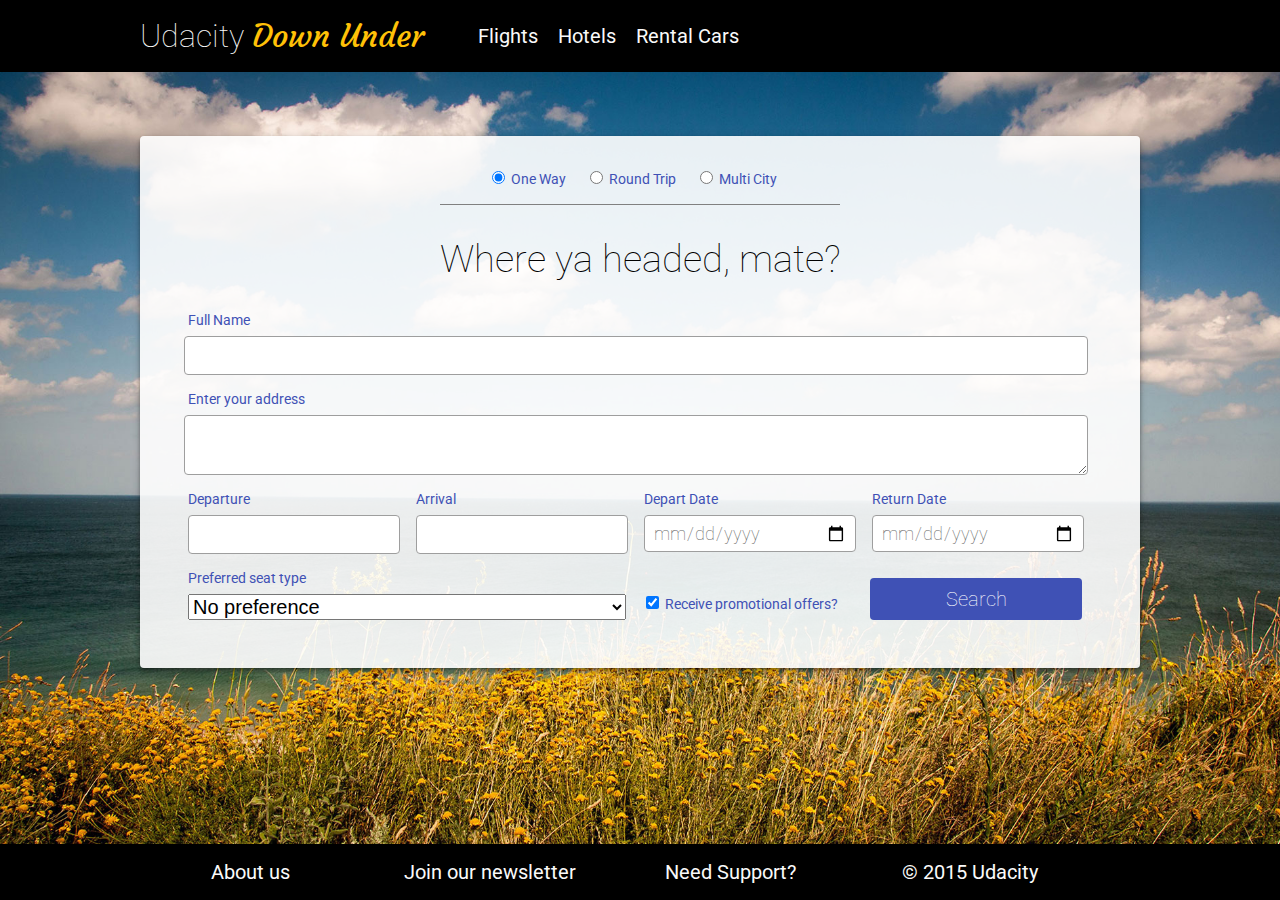
<file: lesson2-focus/01-basic-form/index.html>
<!DOCTYPE html>
<html lang="en">

<head>
  <meta charset="utf-8">

  <title>Basic Form</title>
  <meta name="description" content="A basic form">

  <!-- Mobile -->
  <meta name="viewport" content="width=device-width, initial-scale=1">

  <link rel="stylesheet" href="main.css">
  <link href='http://fonts.googleapis.com/css?family=Courgette|Roboto:400,300' rel='stylesheet' type='text/css'>
</head>

<body>
  <div class="wrapper">
    <header>
      <div class="container">
        <h1>Udacity
          <span>Down Under</span>
        </h1>
        <nav>
          <a href="#">Flights</a>
          <a href="#">Hotels</a>
          <a href="#">Rental Cars</a>
        </nav>
      </div>
    </header>

    <main>
      <div class="card">
        <form>
          <div class="trip-selector">
            <label>
              <input type="radio" checked name="tType" value="0"> One Way
            </label>
            <label>
              <input type="radio" name="tType" value="1"> Round Trip
            </label>
            <label>
              <input type="radio" name="tType" value="2"> Multi City
            </label>
          </div>

          <div class="container">
            <h2>Where ya headed, mate?</h2>
            <div class="row">
              <label for="fName">Full Name</label>
              <input type="text" name="fName" id="fName">
            </div>

            <div class="row">
              <label for="address">Enter your address</label>
              <textarea id="address" name="addressTxt"></textarea>
            </div>

            <div class="row">
              <div class="inline-control col-1">
                <label for="depCity">Departure</label>
                <input type="text" list="depCities" name="depCity" id="depCity">
                <datalist id="depCities">
                  <option value="Sydney">
                  <option value="Melbourne">
                  <option value="Brisbane">
                  <option value="Perth">
                  <option value="Adelaide">
                </datalist>
              </div>

              <div class="inline-control col-1">
                <label for="arrCity">Arrival</label>
                <input type="text" list="arrCities" name="arrCity" id="arrCity">
                <datalist id="arrCities">
                  <option value="Sydney">
                  <option value="Melbourne">
                  <option value="Brisbane">
                  <option value="Perth">
                  <option value="Adelaide">
                </datalist>
              </div>

              <div class="inline-control col-1">
                <label for="dDate">Depart Date</label>
                <input type="date" name="dDate" id="dDate">
              </div>

              <div class="inline-control col-1">
                <label for="rDate">Return Date</label>
                <input type="date" name="rDate" id="rDate">
              </div>
            </div>

            <div class="row">
              <div class="inline-control col-2">
                <label for="seatType">Preferred seat type</label>
                <select name="seatType" id="seatType">
                  <option value="0">No preference</option>
                  <option value="1">Aisle seat</option>
                  <option value="2">Window seat</option>
                </select>
              </div>

              <div class="inline-control sign-up col-1">
                <label>
                  <input type="checkbox" checked name="jLetter"> Receive promotional offers?
                </label>
              </div>

              <div class="inline-control submit-form col-1">
                <button type="submit" id="submitBtn">Search</button>
              </div>
            </div>
          </div>
        </form>
      </div>
    </main>

    <footer>
      <div class="container">
        <div class="col-1">
          <a href="#">About us</a>
        </div>
        <div class="col-1">
          <a href="#">Join our newsletter</a>
        </div>
        <div class="col-1">
          <a href="#">Need Support?</a>
        </div>
        <div class="col-1">
          <a href="#">© 2015 Udacity</a>
        </div>
      </div>
    </footer>
  </div>
  <div class="click-stealer"></div>

  <script>
    document.querySelector('.click-stealer').addEventListener('click', function(e) {
      e.stopPropagation();
      e.preventDefault();
      e.stopImmediatePropagation();
      return false;
    });
  </script>
</body>

</html>
</file>
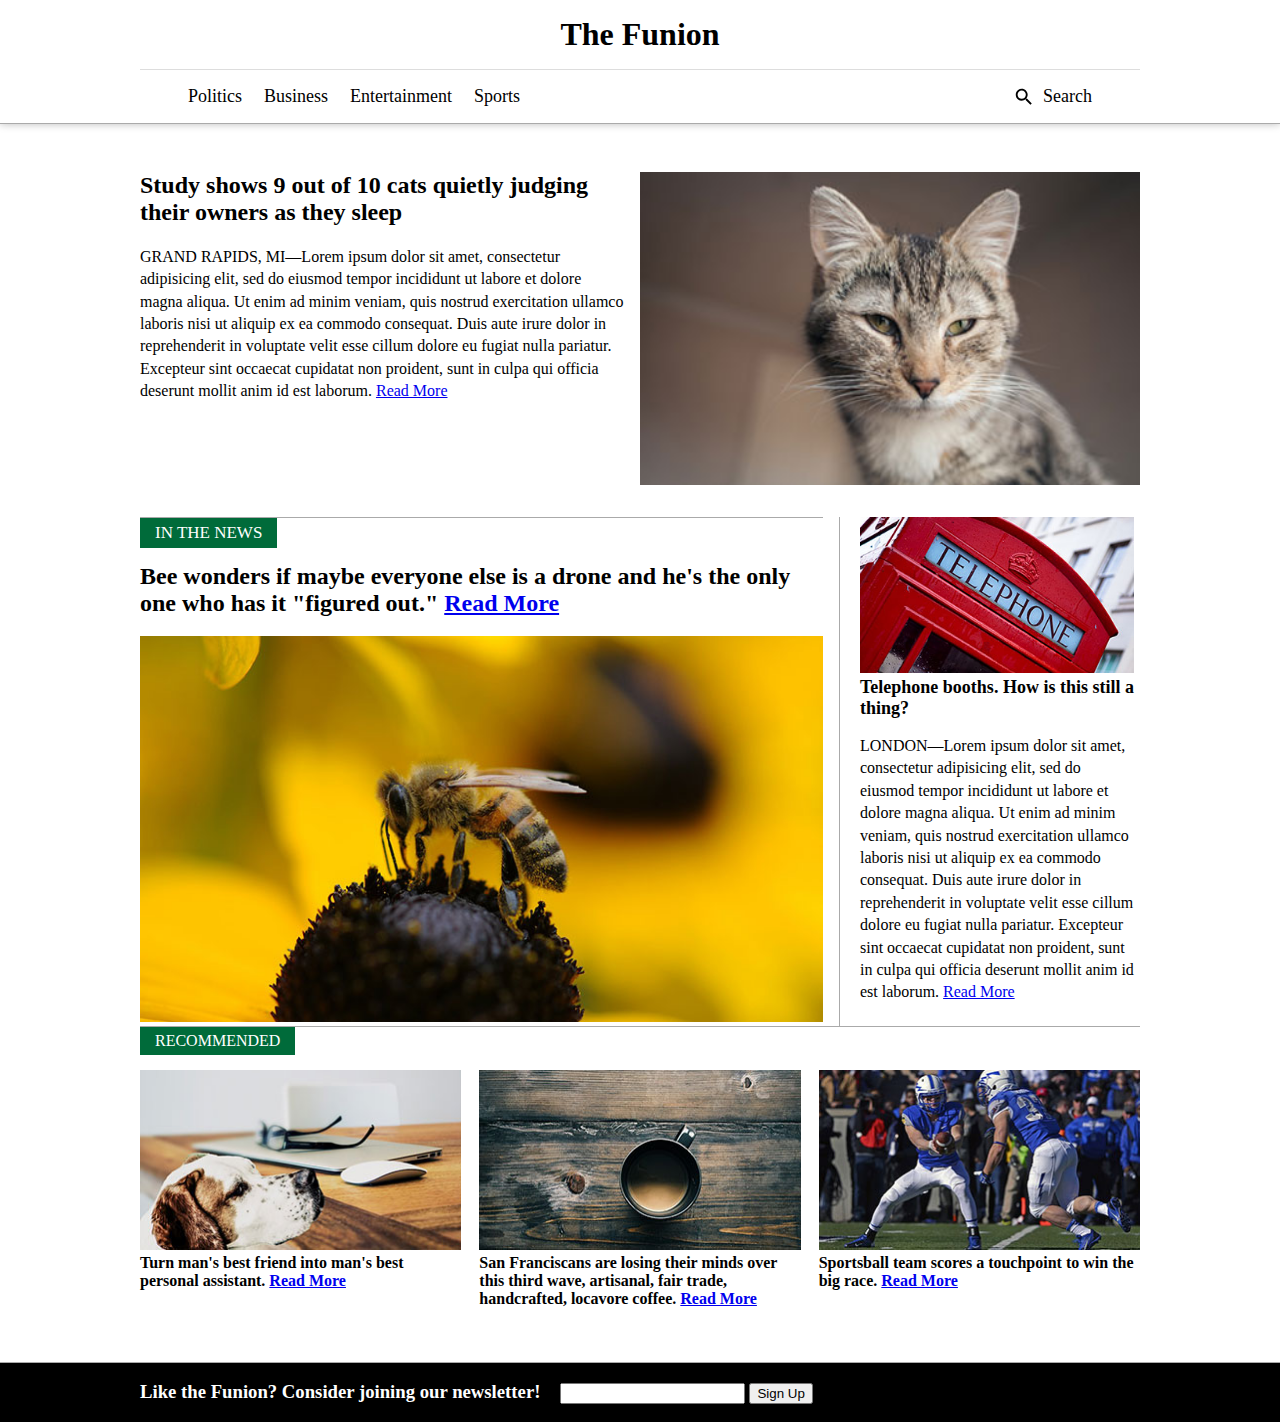
<file: lesson2-focus/02-dom-order/index.html>
<!doctype html>
<html lang="en">

<head>
  <meta charset="utf-8">

  <link href='http://fonts.googleapis.com/css?family=Montserrat' rel='stylesheet' type='text/css'>
  <link rel="stylesheet" href="main.css">

</head>

<body>
  <!-- START of header-->
  <header>
    <div class="container">
      <h1 class="logo">The Funion</h1>
      <!-- Maybe this could be improved with aria-activedescendant later? -->
      <nav class="menu">
        <a href="#">Politics</a>
        <a href="#">Business</a>
        <a href="#">Entertainment</a>
        <a href="#">Sports</a>
        <a href="#" class="btn-search pull-right"><img src="./images/search.svg" alt="Search" />Search</a>
      </nav>
    </div>
  </header>
  <!-- END of header-->
  
  <!---START of main content-->
  <main class="container">
    <h2 class="offscreen">Top story</h2>
    <article class="main-story">
      <img class="pull-right" src="./images/cat.jpg" alt="A cat staring menacingly off into space">
      <div class="info">
        <h3 class="headline">Study shows 9 out of 10 cats quietly judging their owners as they sleep</h3>
        <p>
          GRAND RAPIDS, MI—Lorem ipsum dolor sit amet, consectetur adipisicing elit, sed do eiusmod tempor incididunt ut labore et dolore magna aliqua. Ut enim ad minim veniam, quis nostrud exercitation ullamco laboris nisi ut aliquip ex ea commodo consequat. Duis
          aute irure dolor in reprehenderit in voluptate velit esse cillum dolore eu fugiat nulla pariatur. Excepteur sint occaecat cupidatat non proident, sunt in culpa qui officia deserunt mollit anim id est laborum. <a href="#">Read More</a>
        </p>
      </div>
    </article>

    <div class="side-by-side">
      <div class="column">
        <div class="tier-header">
          <h2>In the news</h2>
        </div>
        <article>
          <h3 class="headline">Bee wonders if maybe everyone else is a drone and he's the only one who has it "figured out." <a href="#">Read More</a></h3>
<img src="./images/bee.jpg" alt="A bee on top of a flower" />
        </article>
      </div>
      <div class="column">
        <article>
          <img src="./images/telephone.jpg" alt="A red, London telephone booth" />
          <div class="info">
            <h3 class="headline">Telephone booths. How is this still a thing?</h3>
            <p>
              LONDON—Lorem ipsum dolor sit amet, consectetur adipisicing elit, sed do eiusmod tempor incididunt ut labore et dolore magna aliqua. Ut enim ad minim veniam, quis nostrud exercitation ullamco laboris nisi ut aliquip ex ea commodo consequat. Duis aute
              irure dolor in reprehenderit in voluptate velit esse cillum dolore eu fugiat nulla pariatur. Excepteur sint occaecat cupidatat non proident, sunt in culpa qui officia deserunt mollit anim id est laborum. <a href="#">Read More</a>
            </p>
          </div>
        </article>
      </div>
    </div>
    <div class="three-col">
      <div class="tier-header">
        <h2>Recommended</h2>
      </div>
      <div class="columns">
        <article>
          <img src="./images/dog.jpg" alt="A dog at a desk looks up at a laptop and mouse" />
          <div class="info">
            <h3 class="headline">Turn man's best friend into man's best personal assistant. <a href="#">Read More</a></h3>
          </div>
        </article>
        <article>
          <img src="./images/coffee.jpg" alt="A cup of coffee on a table" />
          <div class="info">
            <h3 class="headline">San Franciscans are losing their minds over this third wave, artisanal, fair trade, handcrafted, locavore coffee. <a href="#">Read More</a></h3>
          </div>
        </article>
        <article>
          <img src="./images/football.jpg" alt="A football player hands the ball off to another player" />
          <div class="info">
            <h3 class="headline">Sportsball team scores a touchpoint to win the big race. <a href="#">Read More</a></h3>
          </div>
        </article>
      </div>
    </div>
  </main>
  <!---END of main content-->


  <!-- Start of footer-->
  <footer class="newsletter">
      <div class="container">
        <h3>Like the Funion? Consider joining our newsletter!</h3>
        <input type="text">
        <button>Sign Up</button>
      </div>
  </footer>
  <!-- End of footer-->
</body>

</html>
</file>
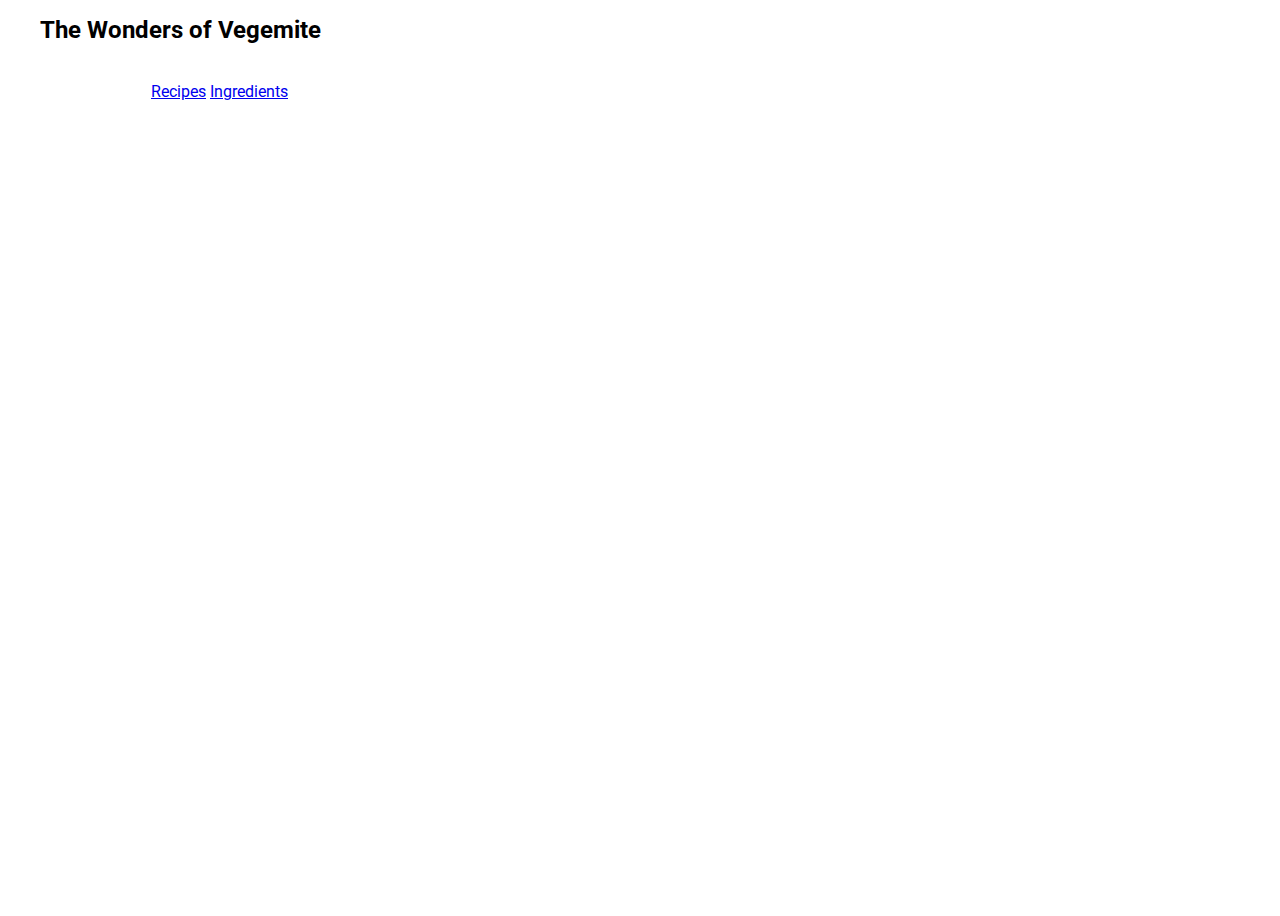
<file: lesson2-focus/03-managing-focus/index.html>
<!doctype html>
<!--
  Material Design Lite
  Copyright 2015 Google Inc. All rights reserved.

  Licensed under the Apache License, Version 2.0 (the "License");
  you may not use this file except in compliance with the License.
  You may obtain a copy of the License at

      https://www.apache.org/licenses/LICENSE-2.0

  Unless required by applicable law or agreed to in writing, software
  distributed under the License is distributed on an "AS IS" BASIS,
  WITHOUT WARRANTIES OR CONDITIONS OF ANY KIND, either express or implied.
  See the License for the specific language governing permissions and
  limitations under the License
-->
<html lang="en">

<head>
  <meta charset="utf-8">
  <meta name="viewport" content="width=device-width, initial-scale=1">
  <title>The Wonders of Vegemite</title>

  <link rel="stylesheet" href="https://fonts.googleapis.com/css?family=Roboto:regular,bold,italic,thin,light,bolditalic,black,medium&amp;lang=en">
  <link rel="stylesheet" href="https://fonts.googleapis.com/icon?family=Material+Icons">
  <link rel="stylesheet" href="https://code.getmdl.io/1.1.1/material.deep_purple-pink.min.css">
  <link rel="stylesheet" href="styles.css">
</head>

<body class="mdl-demo mdl-color--grey-100 mdl-color-text--grey-700 mdl-base">
  <div class="mdl-layout mdl-js-layout mdl-layout--fixed-header">

    <header class="mdl-layout__header mdl-layout__header--scroll mdl-color--primary">
      <div class="mdl-layout--large-screen-only mdl-layout__header-row">
        <h1 class="title">The Wonders of Vegemite</h1>
      </div>
      <nav id="menu" class="mdl-layout__tab-bar mdl-color--primary-dark">
        <a href="what-is-vegemite" data-page="what-is-vegemite" class="mdl-layout__tab is-active">What is Vegemite?</a>
        <a href="recipes" data-page="recipes" class="mdl-layout__tab">Recipes</a>
        <a href="ingredients" data-page="ingredients" class="mdl-layout__tab">Ingredients</a>
      </nav>
    </header>

    <main class="mdl-layout__content">

      <div data-page="what-is-vegemite">
        <section class="section--center mdl-grid mdl-grid--no-spacing is-active">
          <div class="mdl-cell mdl-cell--12-col">
            <h2 tabindex=-1>What is Vegemite?</h2>
            Minim duis incididunt est cillum est ex occaecat consectetur. Qui sint ut et qui nisi cupidatat. Reprehenderit nostrud proident officia exercitation anim et pariatur ex.

            <h5 id="lorem1" tabindex=-1>Lorem ipsum dolor sit amet</h5>
            Excepteur et pariatur officia veniam anim culpa cupidatat consequat ad velit culpa est non.
            <ul>
              <li>Nisi qui nisi duis commodo duis reprehenderit consequat velit aliquip.</li>
              <li>Dolor consectetur incididunt in ipsum laborum non et irure pariatur excepteur anim occaecat officia sint.</li>
              <li>Lorem labore proident officia excepteur do.</li>
            </ul>

            <p>
              Sit qui est voluptate proident minim cillum in aliquip cupidatat labore pariatur id tempor id. Proident occaecat occaecat sint mollit tempor duis dolor cillum anim. Dolore sunt ea mollit fugiat in aliqua consequat nostrud aliqua ut irure in dolore. Proident
              aliqua culpa sint sint exercitation. <a href="what-is-vegemite" class="">Non proident occaecat</a> reprehenderit veniam et proident dolor id culpa ea tempor do dolor. Nulla adipisicing qui fugiat id dolor. Nostrud magna voluptate irure veniam veniam labore ipsum deserunt adipisicing
              laboris amet eu irure. Sunt dolore nisi velit sit id. Nostrud voluptate labore proident cupidatat enim amet Lorem officia magna excepteur occaecat eu qui. Exercitation culpa deserunt non et tempor et non.
            </p>
            <p>
              Do dolor eiusmod eu mollit dolore nostrud deserunt cillum irure esse sint irure fugiat exercitation. Magna sit voluptate id in tempor elit veniam enim cupidatat ea labore elit. Aliqua pariatur eu nulla labore magna dolore mollit occaecat sint commodo
              culpa. Eu non minim duis pariatur Lorem quis exercitation. Sunt qui ex incididunt sit anim incididunt sit elit ad officia id.
            </p>
            <p id="lorem2">
              Tempor voluptate ex consequat fugiat aliqua. Do sit et reprehenderit culpa deserunt culpa. Excepteur quis minim mollit irure nulla excepteur enim quis in laborum. Aliqua elit voluptate ad deserunt nulla reprehenderit adipisicing sint. Est in eiusmod <a href="what-is-vegemite">exercitation</a>
              esse commodo. Ea reprehenderit exercitation veniam adipisicing minim nostrud. Veniam dolore ex ea occaecat non enim minim id ut aliqua adipisicing ad. Occaecat excepteur aliqua tempor cupidatat aute dolore deserunt ipsum qui incididunt aliqua
              occaecat sit quis. Culpa sint aliqua aliqua reprehenderit veniam irure fugiat ea ad.
            </p>
            <p>
              Eu minim fugiat laborum irure veniam Lorem aliqua enim. Aliqua veniam incididunt consequat irure consequat tempor do nisi deserunt. Elit dolore ad quis consectetur sint laborum anim magna do nostrud amet. Ea nulla sit consequat quis qui irure dolor. Sint
              deserunt excepteur consectetur magna irure. Dolor tempor exercitation dolore pariatur incididunt ut laboris fugiat ipsum sunt veniam aute sunt labore. Non dolore sit nostrud eu ad excepteur cillum eu ex Lorem duis.
            </p>
            <p>
              Id occaecat velit non ipsum occaecat aliqua quis ut. Eiusmod est magna non esse est ex incididunt aute ullamco. Cillum excepteur sint ipsum qui quis velit incididunt amet. Qui deserunt anim enim laborum cillum reprehenderit duis mollit amet ad officia
              enim. Minim sint et quis aliqua aliqua do minim officia dolor deserunt ipsum laboris. Nulla nisi voluptate consectetur est voluptate et amet. Occaecat ut quis adipisicing ad enim. Magna est magna sit duis proident veniam reprehenderit fugiat
              reprehenderit enim velit ex. Ullamco laboris culpa irure aliquip ad Lorem consequat veniam ad ipsum eu. Ipsum culpa dolore sunt officia laborum quis.
            </p>

            <h5 id="lorem3">Lorem ipsum dolor sit amet</h5>

            <p id="lorem4">
              Eiusmod nulla aliquip ipsum reprehenderit nostrud non excepteur mollit amet esse est est dolor. Dolore quis pariatur sit consectetur veniam esse ullamco duis Lorem qui enim ut veniam. Officia deserunt minim duis laborum dolor in velit pariatur commodo
              ullamco eu. Aute adipisicing ad duis labore laboris do <a href="what-is-vegemite">mollit</a> dolor cillum sunt aliqua ullamco. Esse tempor quis cillum consequat reprehenderit. Adipisicing proident anim eu sint elit aliqua anim dolore cupidatat fugiat aliquip qui.
            </p>
            <p id="lorem5">
              Nisi eiusmod esse cupidatat excepteur exercitation ipsum reprehenderit nostrud deserunt aliqua ullamco. Anim est irure commodo eiusmod pariatur officia. Est dolor ipsum excepteur magna aliqua ad veniam irure qui occaecat eiusmod aute fugiat commodo. Quis
              mollit incididunt amet sit minim velit eu fugiat voluptate excepteur. Sit minim id pariatur ex cupidatat cupidatat nostrud nostrud ipsum.
            </p>
            <p>
              Enim ea officia excepteur ad veniam id reprehenderit eiusmod esse mollit consequat. Esse non aute ullamco Lorem aliqua qui dolore irure eiusmod aute aliqua proident labore aliqua. Ipsum voluptate voluptate exercitation laborum deserunt nulla elit aliquip
              et minim ex veniam. Duis cupidatat aute sunt officia mollit dolor ad elit ad aute labore nostrud duis pariatur. In est sint voluptate consectetur velit ea non labore. Ut duis ea aliqua consequat nulla laboris fugiat aute id culpa proident.
              Minim eiusmod laboris enim Lorem nisi excepteur mollit voluptate enim labore reprehenderit officia mollit.
            </p>
            <p>
              Cupidatat labore nisi ut sunt voluptate quis sunt qui ad Lorem esse nisi. Ex esse velit ullamco incididunt occaecat dolore veniam tempor minim adipisicing amet. Consequat in exercitation est elit anim consequat cillum sint labore cillum. Aliquip mollit
              laboris ad labore anim.
            </p>
          </div>
        </section>
      </div>

      <div data-page="recipes">
        <section class="section--center mdl-grid mdl-grid--no-spacing">
          <div class="mdl-cell mdl-cell--12-col">
            <h2 tabindex=-1>Recipes</h2>
          </div>
          <div class="mdl-card mdl-cell mdl-cell--12-col mdl-shadow--2dp">
            <div class="mdl-card__supporting-text mdl-grid mdl-grid--no-spacing">
              <h3 class="mdl-cell mdl-cell--12-col">Vegemite Toast Crunch</h3>
              <div class="section__circle-container mdl-cell mdl-cell--2-col mdl-cell--1-col-phone">
                <div class="section__circle-container__circle mdl-color--primary"></div>
              </div>
              <div class="section__text mdl-cell mdl-cell--10-col-desktop mdl-cell--6-col-tablet mdl-cell--3-col-phone">
                <h5>Step 1. Lorem ipsum dolor sit amet</h5>
                Dolore ex deserunt aute fugiat aute nulla ea sunt aliqua nisi cupidatat eu. <a href="recipes">Duis nulla tempor</a> do aute et eiusmod velit exercitation nostrud quis.
              </div>
              <div class="section__circle-container mdl-cell mdl-cell--2-col mdl-cell--1-col-phone">
                <div class="section__circle-container__circle mdl-color--primary"></div>
              </div>
              <div class="section__text mdl-cell mdl-cell--10-col-desktop mdl-cell--6-col-tablet mdl-cell--3-col-phone">
                <h5>Step 2. Lorem ipsum dolor sit amet</h5>
                Dolore ex deserunt aute fugiat aute nulla ea sunt aliqua nisi cupidatat eu. Duis nulla tempor do aute et eiusmod velit exercitation nostrud quis.
              </div>
              <div class="section__circle-container mdl-cell mdl-cell--2-col mdl-cell--1-col-phone">
                <div class="section__circle-container__circle mdl-color--primary"></div>
              </div>
              <div class="section__text mdl-cell mdl-cell--10-col-desktop mdl-cell--6-col-tablet mdl-cell--3-col-phone">
                <h5>Step 3. Lorem ipsum dolor sit amet</h5>
                Dolore ex deserunt aute fugiat aute nulla ea sunt <a href="recipes">aliqua</a> nisi cupidatat eu. Duis nulla tempor do aute et eiusmod velit exercitation nostrud quis.
              </div>
            </div>
          </div>
        </section>

        <section class="section--center mdl-grid mdl-grid--no-spacing">
          <div class="mdl-card mdl-cell mdl-cell--12-col mdl-shadow--2dp">
            <div class="mdl-card__supporting-text mdl-grid mdl-grid--no-spacing">
              <h3 class="mdl-cell mdl-cell--12-col">Sweet Potato and Vegemite Pizza</h3>
              <div class="section__circle-container mdl-cell mdl-cell--2-col mdl-cell--1-col-phone">
                <div class="section__circle-container__circle mdl-color--primary"></div>
              </div>
              <div class="section__text mdl-cell mdl-cell--10-col-desktop mdl-cell--6-col-tablet mdl-cell--3-col-phone">
                <h5>Step 1. Lorem ipsum dolor sit amet</h5>
                Dolore ex deserunt aute fugiat aute nulla ea sunt aliqua nisi cupidatat eu. Duis nulla tempor do aute et eiusmod velit exercitation nostrud quis.
              </div>
              <div class="section__circle-container mdl-cell mdl-cell--2-col mdl-cell--1-col-phone">
                <div class="section__circle-container__circle mdl-color--primary"></div>
              </div>
              <div class="section__text mdl-cell mdl-cell--10-col-desktop mdl-cell--6-col-tablet mdl-cell--3-col-phone">
                <h5>Step 2. Lorem ipsum dolor sit amet</h5>
                Dolore ex deserunt aute fugiat aute <a href="recipes">nulla</a> ea sunt aliqua nisi cupidatat eu. Duis nulla tempor do aute et eiusmod velit exercitation nostrud quis.
              </div>
              <div class="section__circle-container mdl-cell mdl-cell--2-col mdl-cell--1-col-phone">
                <div class="section__circle-container__circle mdl-color--primary"></div>
              </div>
              <div class="section__text mdl-cell mdl-cell--10-col-desktop mdl-cell--6-col-tablet mdl-cell--3-col-phone">
                <h5>Step 3. Lorem ipsum dolor sit amet</h5>
                Dolore ex deserunt aute fugiat aute nulla ea sunt aliqua nisi cupidatat eu. Duis nulla tempor do aute et eiusmod velit exercitation nostrud quis.
              </div>
            </div>
          </div>
        </section>

        <section class="section--center mdl-grid mdl-grid--no-spacing">
          <div class="mdl-card mdl-cell mdl-cell--12-col mdl-shadow--2dp">
            <div class="mdl-card__supporting-text mdl-grid mdl-grid--no-spacing">
              <h3 class="mdl-cell mdl-cell--12-col">Vegemite Strawberry Shortcake</h3>
              <div class="section__circle-container mdl-cell mdl-cell--2-col mdl-cell--1-col-phone">
                <div class="section__circle-container__circle mdl-color--primary"></div>
              </div>
              <div class="section__text mdl-cell mdl-cell--10-col-desktop mdl-cell--6-col-tablet mdl-cell--3-col-phone">
                <h5>Step 1. Lorem ipsum dolor sit amet</h5>
                Dolore ex deserunt aute fugiat aute nulla ea sunt aliqua nisi cupidatat eu. Duis nulla tempor do aute et eiusmod velit exercitation nostrud quis.
              </div>
              <div class="section__circle-container mdl-cell mdl-cell--2-col mdl-cell--1-col-phone">
                <div class="section__circle-container__circle mdl-color--primary"></div>
              </div>
              <div class="section__text mdl-cell mdl-cell--10-col-desktop mdl-cell--6-col-tablet mdl-cell--3-col-phone">
                <h5>Step 2. Lorem ipsum dolor sit amet</h5>
                Dolore ex deserunt aute fugiat aute nulla ea sunt aliqua nisi cupidatat eu. Duis nulla tempor do aute et eiusmod velit exercitation nostrud quis.
              </div>
              <div class="section__circle-container mdl-cell mdl-cell--2-col mdl-cell--1-col-phone">
                <div class="section__circle-container__circle mdl-color--primary"></div>
              </div>
              <div class="section__text mdl-cell mdl-cell--10-col-desktop mdl-cell--6-col-tablet mdl-cell--3-col-phone">
                <h5>Step 3. Lorem ipsum dolor sit amet</h5>
                Dolore ex deserunt aute fugiat aute nulla ea sunt aliqua nisi <a href="recipes">cupidatat</a> eu. Duis nulla tempor do aute et eiusmod velit exercitation nostrud quis.
              </div>
            </div>
          </div>
        </section>
      </div>

      <div data-page="ingredients">
        <section class="section--center mdl-grid mdl-grid--no-spacing">
          <div class="mdl-cell mdl-cell--12-col">
            <h2 tabindex=-1>Ingredients</h2>
            Minim duis incididunt est cillum est ex occaecat <a href="ingredients">consectetur</a>. Qui sint ut et qui nisi cupidatat. Reprehenderit nostrud proident officia exercitation anim et pariatur ex.

            <table class="mdl-data-table mdl-js-data-table mdl-data-table--selectable mdl-shadow--2dp">
              <thead>
                <tr>
                  <th class="mdl-data-table__cell--non-numeric">Ingredient</th>
                  <th>Amount</th>
                  <th>Calories</th>
                </tr>
              </thead>
              <tbody>
                <tr>
                  <td class="mdl-data-table__cell--non-numeric">Wallaby</td>
                  <td>25g</td>
                  <td>290</td>
                </tr>
                <tr>
                  <td class="mdl-data-table__cell--non-numeric">Boomer</td>
                  <td>50g</td>
                  <td>125</td>
                </tr>
                <tr>
                  <td class="mdl-data-table__cell--non-numeric">Prawns</td>
                  <td>10g</td>
                  <td>235</td>
                </tr>
              </tbody>
            </table>

            <p id="lorem4">
              Eiusmod nulla aliquip ipsum reprehenderit nostrud non excepteur mollit amet esse est est dolor. Dolore quis pariatur sit consectetur veniam esse ullamco duis Lorem qui enim ut veniam. Officia deserunt minim duis <a href="ingredients">laborum dolor</a> in velit pariatur commodo
              ullamco eu. Aute adipisicing ad duis labore laboris do mollit dolor cillum sunt aliqua ullamco. Esse tempor quis cillum consequat reprehenderit. Adipisicing proident anim eu sint elit aliqua anim dolore cupidatat fugiat aliquip qui.
            </p>
            <p id="lorem5">
              Nisi eiusmod esse cupidatat excepteur exercitation ipsum reprehenderit nostrud deserunt aliqua ullamco. Anim est irure commodo eiusmod pariatur officia. Est dolor ipsum excepteur magna aliqua ad veniam irure qui occaecat eiusmod aute fugiat commodo. Quis
              mollit incididunt amet sit minim velit eu fugiat voluptate excepteur. Sit minim id pariatur ex cupidatat cupidatat nostrud nostrud ipsum.
            </p>
            <p>
              Enim ea officia excepteur ad veniam id reprehenderit eiusmod esse mollit consequat. Esse non aute ullamco Lorem aliqua qui dolore irure eiusmod aute aliqua proident labore aliqua. Ipsum voluptate voluptate exercitation laborum deserunt nulla elit aliquip
              et minim ex veniam. Duis cupidatat aute sunt officia mollit dolor ad elit ad aute labore nostrud duis pariatur. In est sint voluptate consectetur velit ea non labore. Ut duis ea aliqua consequat nulla laboris fugiat aute id culpa proident.
              Minim eiusmod laboris enim Lorem nisi excepteur mollit voluptate enim labore reprehenderit officia mollit.
            </p>
            <p>
              Cupidatat labore nisi ut sunt voluptate quis sunt qui ad Lorem esse nisi. Ex esse velit ullamco incididunt occaecat dolore veniam tempor minim adipisicing amet. Consequat in exercitation est elit anim consequat cillum sint labore cillum. Aliquip mollit
              laboris ad labore anim.
            </p>
          </div>
        </section>
      </div>

    </main>

  </div>

  <script src="./scripts/lib/page.js"></script>
  <script src="./scripts/main.js"></script>
</body>

</html>
</file>
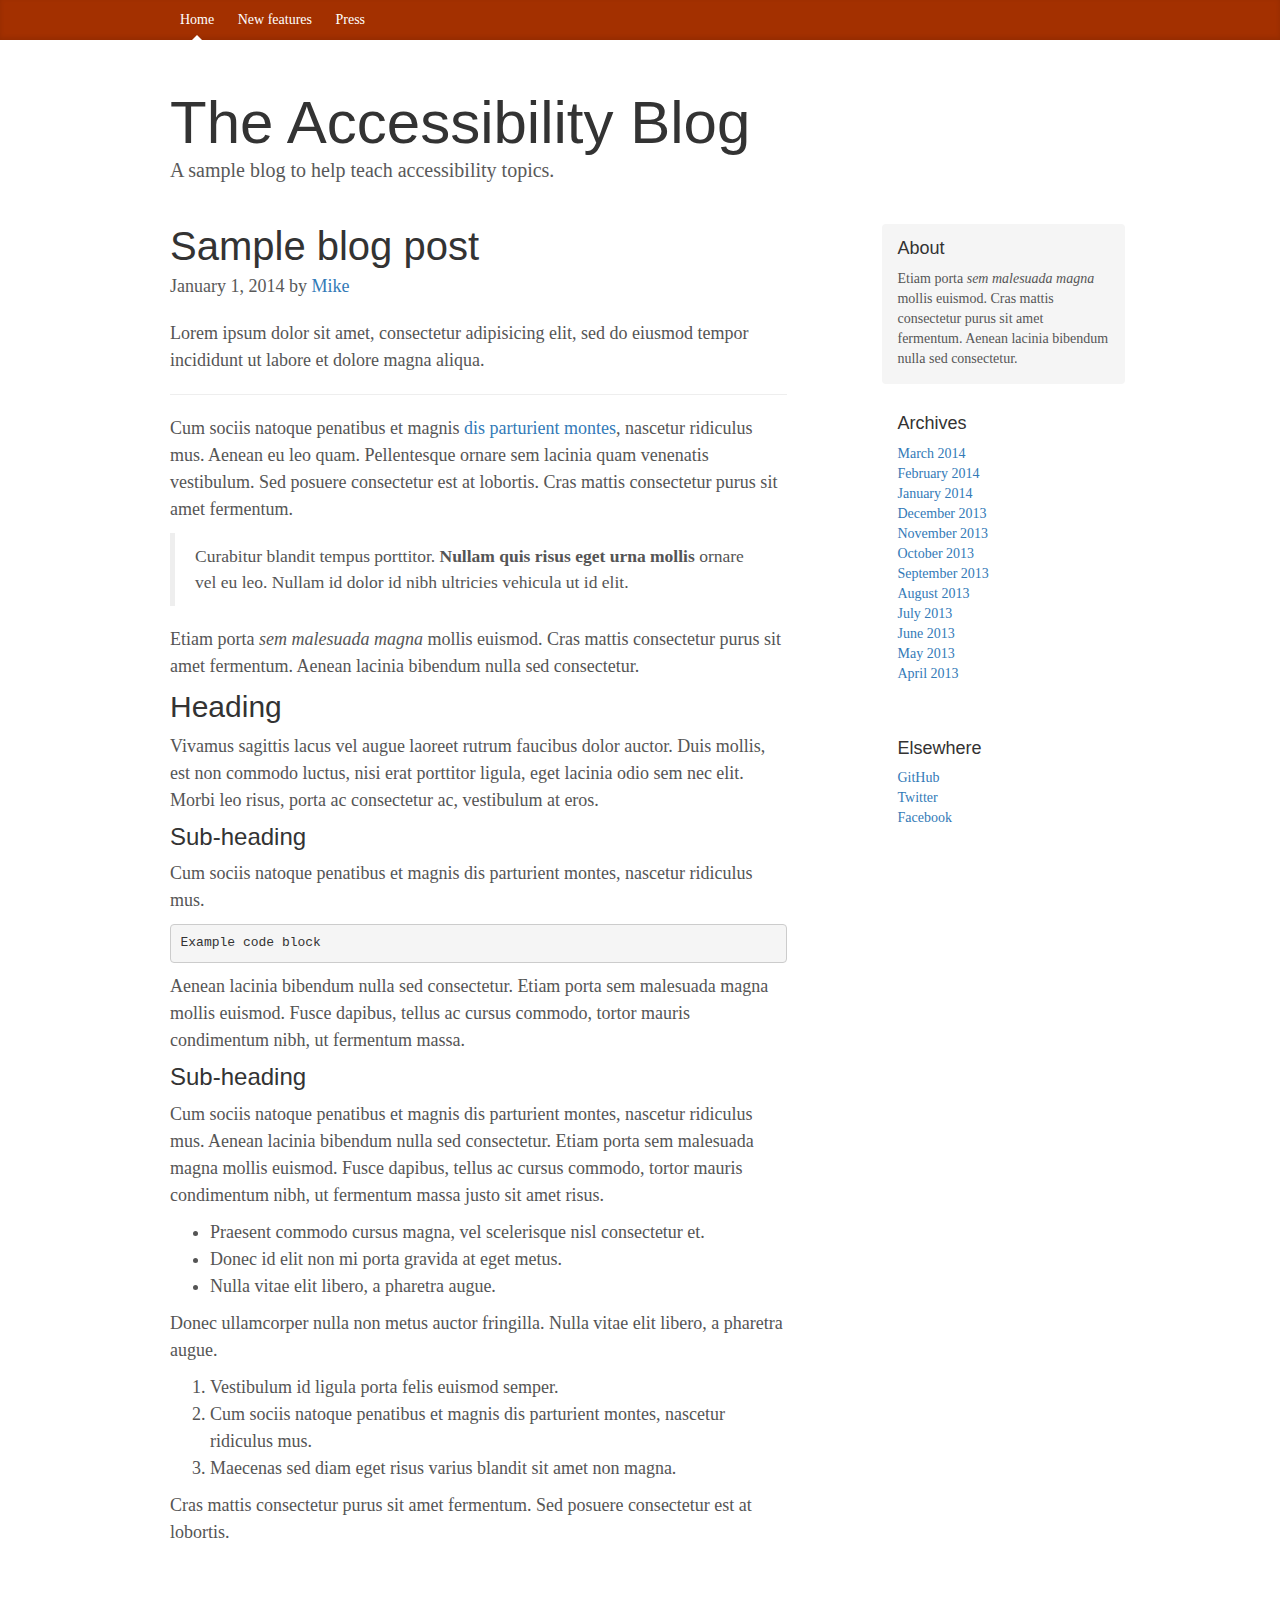
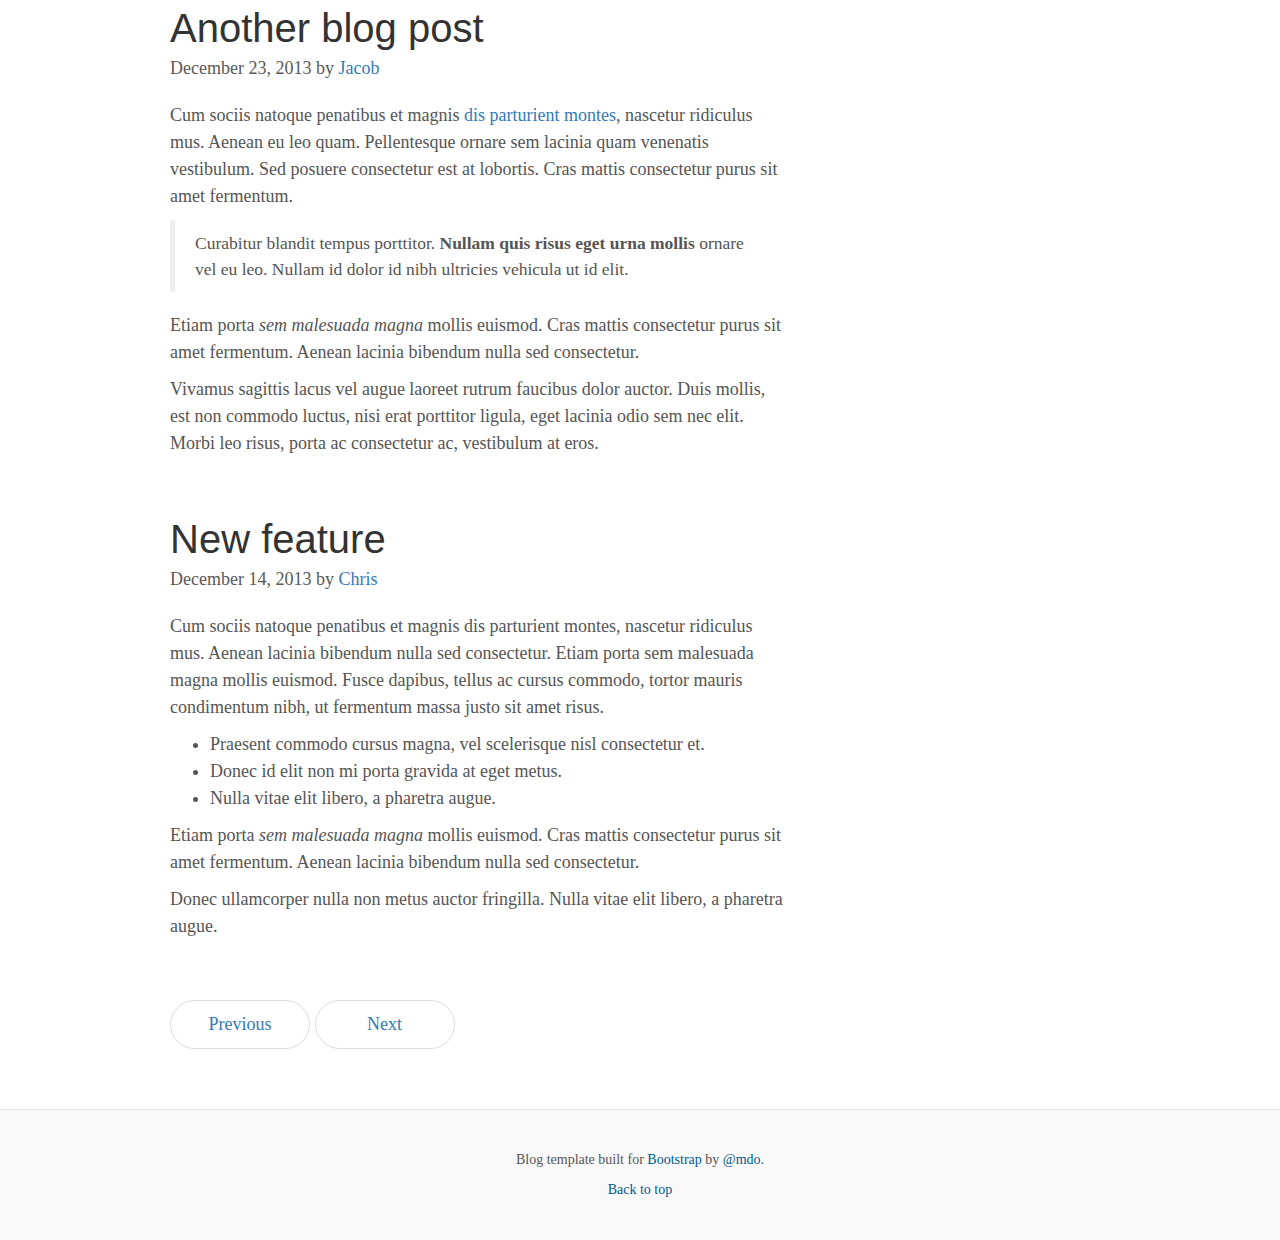
<file: lesson2-focus/04-offscreen-content/index.html>
<!DOCTYPE html>
<html lang="en">
  <head>
    <meta charset="utf-8">
    <meta name="viewport" content="width=device-width, initial-scale=1">
    <meta name="description" content="A really awesome blog about accessibility">

    <title>The Accessibility Blog</title>

    <!-- Bootstrap compiled and minified CSS -->
    <link rel="stylesheet" href="https://maxcdn.bootstrapcdn.com/bootstrap/3.3.5/css/bootstrap.min.css">
    <!-- Blog theme -->
    <link href="blog.css" rel="stylesheet">

  </head>
  <body>

    <div class="blog-masthead">
      <div class="container">
        <nav class="blog-nav">
          <a class="blog-nav-item active" href="#">Home</a>
          <a class="blog-nav-item" href="#">New features</a>
          <a class="blog-nav-item" href="#">Press</a>
        </nav>
      </div>
    </div>

    <div class="modal">
      <div class="modal-dialog">
        <div class="modal-content">
          <div class="modal-header">
            <button type="button" class="close" data-dismiss="modal" aria-label="Close"><span aria-hidden="true">&times;</span></button>
            <h4 class="modal-title">Oh hi there!</h4>
          </div>
          <div class="modal-body">
            <p>Looks like I probably shouldn't be stealing focus. Oops!</p>
          </div>
        </div><!-- /.modal-content -->
      </div><!-- /.modal-dialog -->
    </div><!-- /.modal -->

    <div class="container">

      <div class="blog-header">
        <h1 class="blog-title">The Accessibility Blog</h1>
        <p class="lead blog-description">A sample blog to help teach accessibility topics.</p>
      </div>

      <div class="row">

        <div class="col-sm-8 blog-main">

          <div class="blog-post">
            <h2 class="blog-post-title">Sample blog post</h2>
            <p class="blog-post-meta">January 1, 2014 by <a href="#">Mike</a></p>

            <p>Lorem ipsum dolor sit amet, consectetur adipisicing elit, sed do eiusmod tempor incididunt ut labore et dolore magna aliqua.</p>
            <hr>
            <p>Cum sociis natoque penatibus et magnis <a href="#">dis parturient montes</a>, nascetur ridiculus mus. Aenean eu leo quam. Pellentesque ornare sem lacinia quam venenatis vestibulum. Sed posuere consectetur est at lobortis. Cras mattis consectetur purus sit amet fermentum.</p>
            <blockquote>
              <p>Curabitur blandit tempus porttitor. <strong>Nullam quis risus eget urna mollis</strong> ornare vel eu leo. Nullam id dolor id nibh ultricies vehicula ut id elit.</p>
            </blockquote>
            <p>Etiam porta <em>sem malesuada magna</em> mollis euismod. Cras mattis consectetur purus sit amet fermentum. Aenean lacinia bibendum nulla sed consectetur.</p>
            <h2>Heading</h2>
            <p>Vivamus sagittis lacus vel augue laoreet rutrum faucibus dolor auctor. Duis mollis, est non commodo luctus, nisi erat porttitor ligula, eget lacinia odio sem nec elit. Morbi leo risus, porta ac consectetur ac, vestibulum at eros.</p>
            <h3>Sub-heading</h3>
            <p>Cum sociis natoque penatibus et magnis dis parturient montes, nascetur ridiculus mus.</p>
            <pre><code>Example code block</code></pre>
            <p>Aenean lacinia bibendum nulla sed consectetur. Etiam porta sem malesuada magna mollis euismod. Fusce dapibus, tellus ac cursus commodo, tortor mauris condimentum nibh, ut fermentum massa.</p>
            <h3>Sub-heading</h3>
            <p>Cum sociis natoque penatibus et magnis dis parturient montes, nascetur ridiculus mus. Aenean lacinia bibendum nulla sed consectetur. Etiam porta sem malesuada magna mollis euismod. Fusce dapibus, tellus ac cursus commodo, tortor mauris condimentum nibh, ut fermentum massa justo sit amet risus.</p>
            <ul>
              <li>Praesent commodo cursus magna, vel scelerisque nisl consectetur et.</li>
              <li>Donec id elit non mi porta gravida at eget metus.</li>
              <li>Nulla vitae elit libero, a pharetra augue.</li>
            </ul>
            <p>Donec ullamcorper nulla non metus auctor fringilla. Nulla vitae elit libero, a pharetra augue.</p>
            <ol>
              <li>Vestibulum id ligula porta felis euismod semper.</li>
              <li>Cum sociis natoque penatibus et magnis dis parturient montes, nascetur ridiculus mus.</li>
              <li>Maecenas sed diam eget risus varius blandit sit amet non magna.</li>
            </ol>
            <p>Cras mattis consectetur purus sit amet fermentum. Sed posuere consectetur est at lobortis.</p>
          </div><!-- /.blog-post -->

          <div class="blog-post">
            <h2 class="blog-post-title">Another blog post</h2>
            <p class="blog-post-meta">December 23, 2013 by <a href="#">Jacob</a></p>

            <p>Cum sociis natoque penatibus et magnis <a href="#">dis parturient montes</a>, nascetur ridiculus mus. Aenean eu leo quam. Pellentesque ornare sem lacinia quam venenatis vestibulum. Sed posuere consectetur est at lobortis. Cras mattis consectetur purus sit amet fermentum.</p>
            <blockquote>
              <p>Curabitur blandit tempus porttitor. <strong>Nullam quis risus eget urna mollis</strong> ornare vel eu leo. Nullam id dolor id nibh ultricies vehicula ut id elit.</p>
            </blockquote>
            <p>Etiam porta <em>sem malesuada magna</em> mollis euismod. Cras mattis consectetur purus sit amet fermentum. Aenean lacinia bibendum nulla sed consectetur.</p>
            <p>Vivamus sagittis lacus vel augue laoreet rutrum faucibus dolor auctor. Duis mollis, est non commodo luctus, nisi erat porttitor ligula, eget lacinia odio sem nec elit. Morbi leo risus, porta ac consectetur ac, vestibulum at eros.</p>
          </div><!-- /.blog-post -->

          <div class="blog-post">
            <h2 class="blog-post-title">New feature</h2>
            <p class="blog-post-meta">December 14, 2013 by <a href="#">Chris</a></p>

            <p>Cum sociis natoque penatibus et magnis dis parturient montes, nascetur ridiculus mus. Aenean lacinia bibendum nulla sed consectetur. Etiam porta sem malesuada magna mollis euismod. Fusce dapibus, tellus ac cursus commodo, tortor mauris condimentum nibh, ut fermentum massa justo sit amet risus.</p>
            <ul>
              <li>Praesent commodo cursus magna, vel scelerisque nisl consectetur et.</li>
              <li>Donec id elit non mi porta gravida at eget metus.</li>
              <li>Nulla vitae elit libero, a pharetra augue.</li>
            </ul>
            <p>Etiam porta <em>sem malesuada magna</em> mollis euismod. Cras mattis consectetur purus sit amet fermentum. Aenean lacinia bibendum nulla sed consectetur.</p>
            <p>Donec ullamcorper nulla non metus auctor fringilla. Nulla vitae elit libero, a pharetra augue.</p>
          </div><!-- /.blog-post -->

          <nav>
            <ul class="pager">
              <li><a href="#">Previous</a></li>
              <li><a href="#">Next</a></li>
            </ul>
          </nav>

        </div><!-- /.blog-main -->

        <div class="col-sm-3 col-sm-offset-1 blog-sidebar">
          <div class="sidebar-module sidebar-module-inset">
            <h4>About</h4>
            <p>Etiam porta <em>sem malesuada magna</em> mollis euismod. Cras mattis consectetur purus sit amet fermentum. Aenean lacinia bibendum nulla sed consectetur.</p>
          </div>
          <div class="sidebar-module">
            <h4>Archives</h4>
            <ol class="list-unstyled">
              <li><a href="#">March 2014</a></li>
              <li><a href="#">February 2014</a></li>
              <li><a href="#">January 2014</a></li>
              <li><a href="#">December 2013</a></li>
              <li><a href="#">November 2013</a></li>
              <li><a href="#">October 2013</a></li>
              <li><a href="#">September 2013</a></li>
              <li><a href="#">August 2013</a></li>
              <li><a href="#">July 2013</a></li>
              <li><a href="#">June 2013</a></li>
              <li><a href="#">May 2013</a></li>
              <li><a href="#">April 2013</a></li>
            </ol>
          </div>
          <div class="sidebar-module">
            <h4>Elsewhere</h4>
            <ol class="list-unstyled">
              <li><a href="#">GitHub</a></li>
              <li><a href="#">Twitter</a></li>
              <li><a href="#">Facebook</a></li>
            </ol>
          </div>
        </div><!-- /.blog-sidebar -->

      </div><!-- /.row -->

    </div><!-- /.container -->

    <footer class="blog-footer">
      <p>Blog template built for <a href="http://getbootstrap.com">Bootstrap</a> by <a href="https://twitter.com/mdo">@mdo</a>.</p>
      <p>
        <a href="#">Back to top</a>
      </p>
    </footer>

    <!-- Bootstrap core JavaScript
    ================================================== -->
    <!-- Placed at the end of the document so the pages load faster -->
    <script src="https://ajax.googleapis.com/ajax/libs/jquery/1.11.3/jquery.min.js"></script>
    <script src="https://maxcdn.bootstrapcdn.com/bootstrap/3.3.5/js/bootstrap.min.js"></script>
  </body>
</html>
</file>
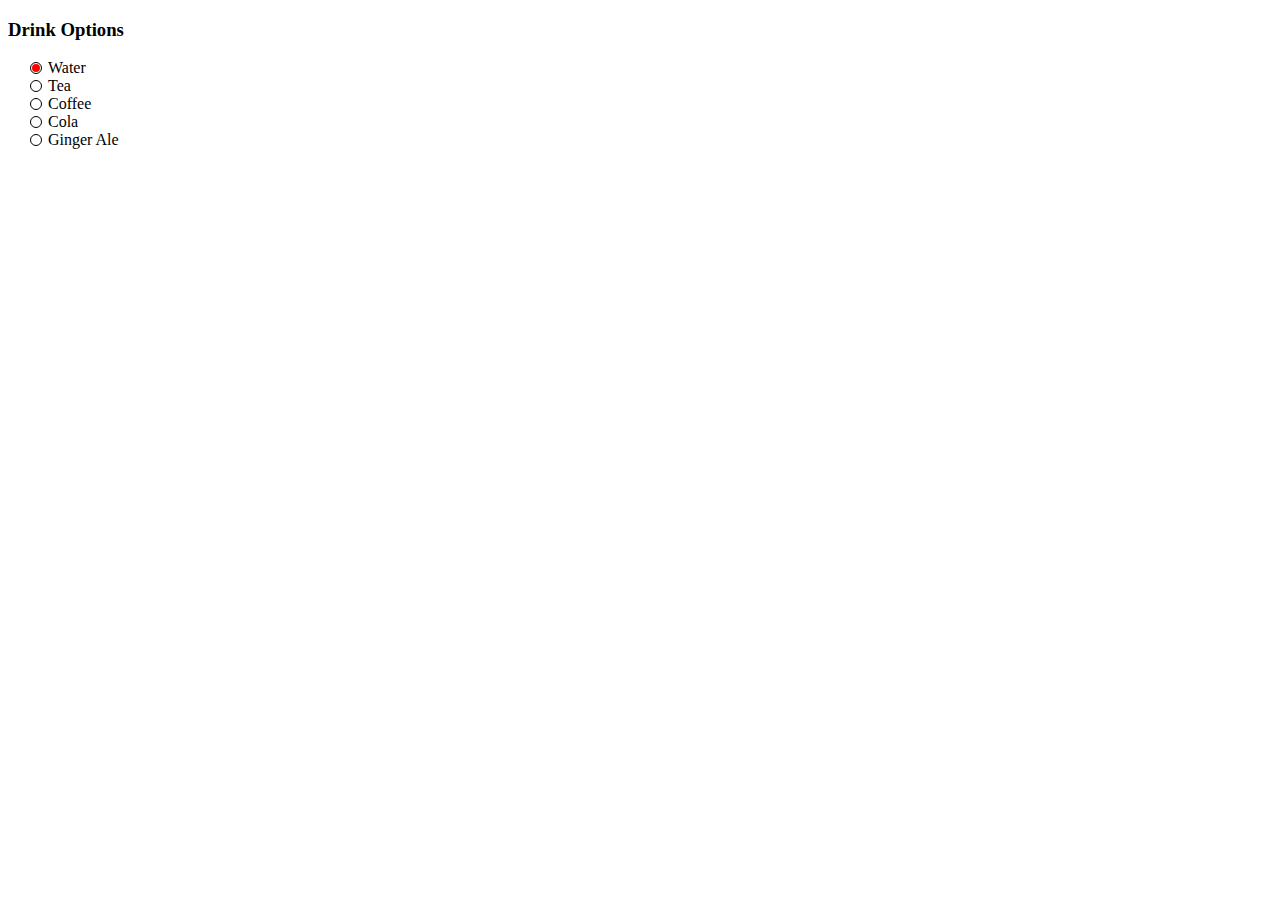
<file: lesson2-focus/05-radio-group/index.html>
<!DOCTYPE html>
<html>
  <head>
    <meta charset="utf-8">
    <title></title>
    <meta name="description" content="">
    <meta name="viewport" content="width=device-width, initial-scale=1">
    <link rel="stylesheet" href="main.css">
  </head>
  <body>

    <div class="demo">

      <h3>Drink Options</h3>

      <ul id="group1" class="radiogroup">
        <li class="radio"
            tabindex="0"
            checked>
          Water
        </li>
        <li tabindex="-1" 
            class="radio">
          Tea
        </li>
        <li tabindex="-1" 
            class="radio">
          Coffee
        </li>
        <li tabindex="-1"
            class="radio">
          Cola
        </li>
        <li tabindex="-1"
            class="radio">
          Ginger Ale
        </li>
      </ul>

    </div>

    <script src="radiogroup.js"></script>

  </body>
</html>
</file>
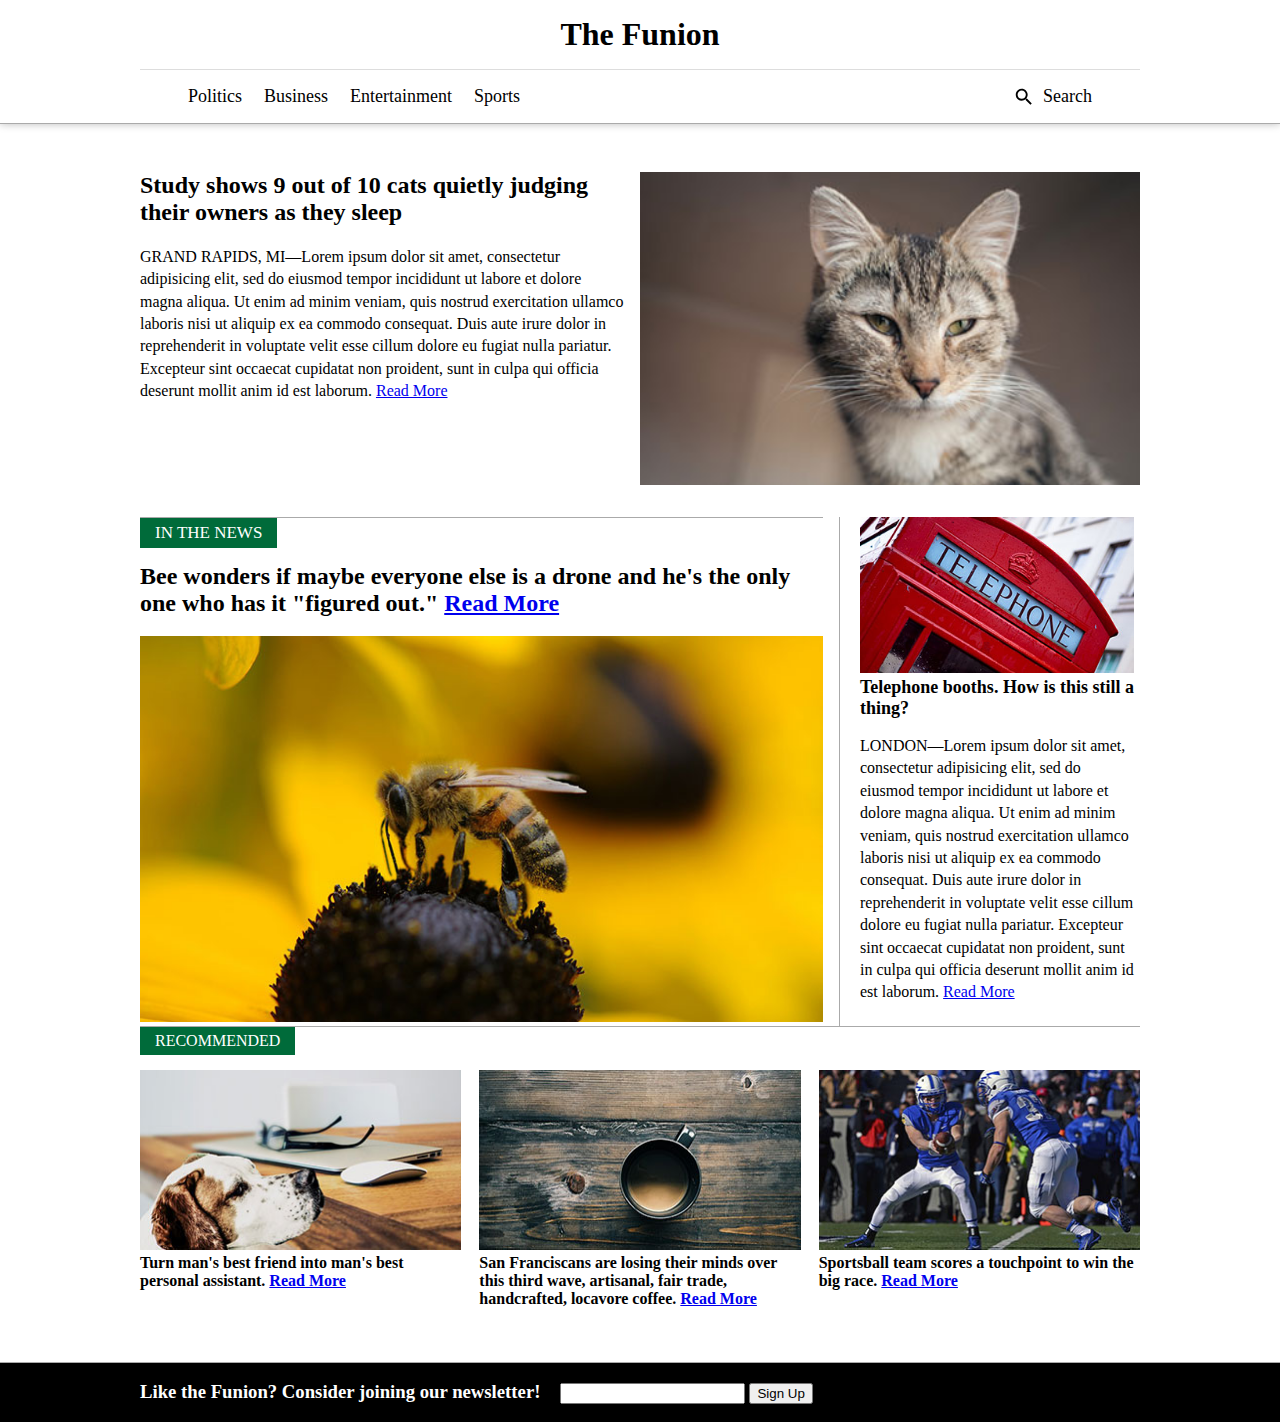
<file: lesson2-focus/06-skip-links/index.html>
<!doctype html>
<html lang="en">

<head>
  <meta charset="utf-8">
  <link rel="stylesheet" href="main.css">
  <link href='http://fonts.googleapis.com/css?family=Montserrat' rel='stylesheet' type='text/css'>
</head>

<body>
  <a class="skip-link" href="#maincontent">Skip to main content</a>
  <nav>
    <div class="container">
      <h1 class="logo">The Funion</h1>
      <!-- Maybe this could be improved with aria-activedescendant later? -->
      <div class="menu">
        <a href="#">Politics</a>
        <a href="#">Business</a>
        <a href="#">Entertainment</a>
        <a href="#">Sports</a>
        <a href="#" class="btn-search pull-right"><img src="./images/search.svg" alt="Search" />Search</a>
      </div>
    </div>
  </nav>
  <main class="container" id="maincontent" tabindex="-1">
    <article class="main-story">
      <img class="pull-right" src="./images/cat.jpg" alt="A cat staring menacingly off into space">
      <div class="info">
        <header>
          <h2 class="headline">Study shows 9 out of 10 cats quietly judging their owners as they sleep</h2>
        </header>
        <p>
          GRAND RAPIDS, MI—Lorem ipsum dolor sit amet, consectetur adipisicing elit, sed do eiusmod tempor incididunt ut labore et dolore magna aliqua. Ut enim ad minim veniam, quis nostrud exercitation ullamco laboris nisi ut aliquip ex ea commodo consequat. Duis
          aute irure dolor in reprehenderit in voluptate velit esse cillum dolore eu fugiat nulla pariatur. Excepteur sint occaecat cupidatat non proident, sunt in culpa qui officia deserunt mollit anim id est laborum. <a href="#">Read More</a>
        </p>
      </div>
    </article>
    <div class="side-by-side">
      <article>
        <header class="tier-header">
          <h2>In the news</h2>
        </header>
        <header>
          <h2 class="headline">Bee wonders if maybe everyone else is a drone and he's the only one who has it "figured out." <a href="#">Read More</a></h2>
        </header>
        <img src="./images/bee.jpg" alt="A bee on top of a flower" />
      </article>
      <article>
        <img src="./images/telephone.jpg" alt="A red, London telephone booth" />
        <div class="info">
          <header>
            <h2 class="headline">Telephone booths. How is this still a thing?</h2>
          </header>
          <p>
            LONDON—Lorem ipsum dolor sit amet, consectetur adipisicing elit, sed do eiusmod tempor incididunt ut labore et dolore magna aliqua. Ut enim ad minim veniam, quis nostrud exercitation ullamco laboris nisi ut aliquip ex ea commodo consequat. Duis aute
            irure dolor in reprehenderit in voluptate velit esse cillum dolore eu fugiat nulla pariatur. Excepteur sint occaecat cupidatat non proident, sunt in culpa qui officia deserunt mollit anim id est laborum. <a href="#">Read More</a>
          </p>
        </div>
      </article>
    </div>
    <div class="three-col">
      <header class="tier-header">
        <h2>Recommended</h2>
      </header>
      <div class="columns">
        <article>
          <img src="./images/dog.jpg" alt="A dog at a desk looks up at a laptop and mouse" />
          <div class="info">
            <header>
              <h2 class="headline">Turn man's best friend into man's best personal assistant. <a href="#">Read More</a></h2>
            </header>
          </div>
        </article>
        <article>
          <img src="./images/coffee.jpg" alt="A cup of coffee on a table" />
          <div class="info">
            <header>
              <h2 class="headline">San Franciscans are losing their minds over this third wave, artisanal, fair trade, handcrafted, locavore coffee. <a href="#">Read More</a></h2>
            </header>
          </div>
        </article>
        <article>
          <img src="./images/football.jpg" alt="A football player hands the ball off to another player" />
          <div class="info">
            <header>
              <h2 class="headline">Sportsball team scores a touchpoint to win the big race. <a href="#">Read More</a></h2>
            </header>
          </div>
        </article>
      </div>
    </div>
    <div class="newsletter">
      <div class="container">
        <h3>Like the Funion? Consider joining our newsletter!</h3>
        <input type="text">
        <button>Sign Up</button>
      </div>
    </div>
  </main>
</body>

</html>
</file>
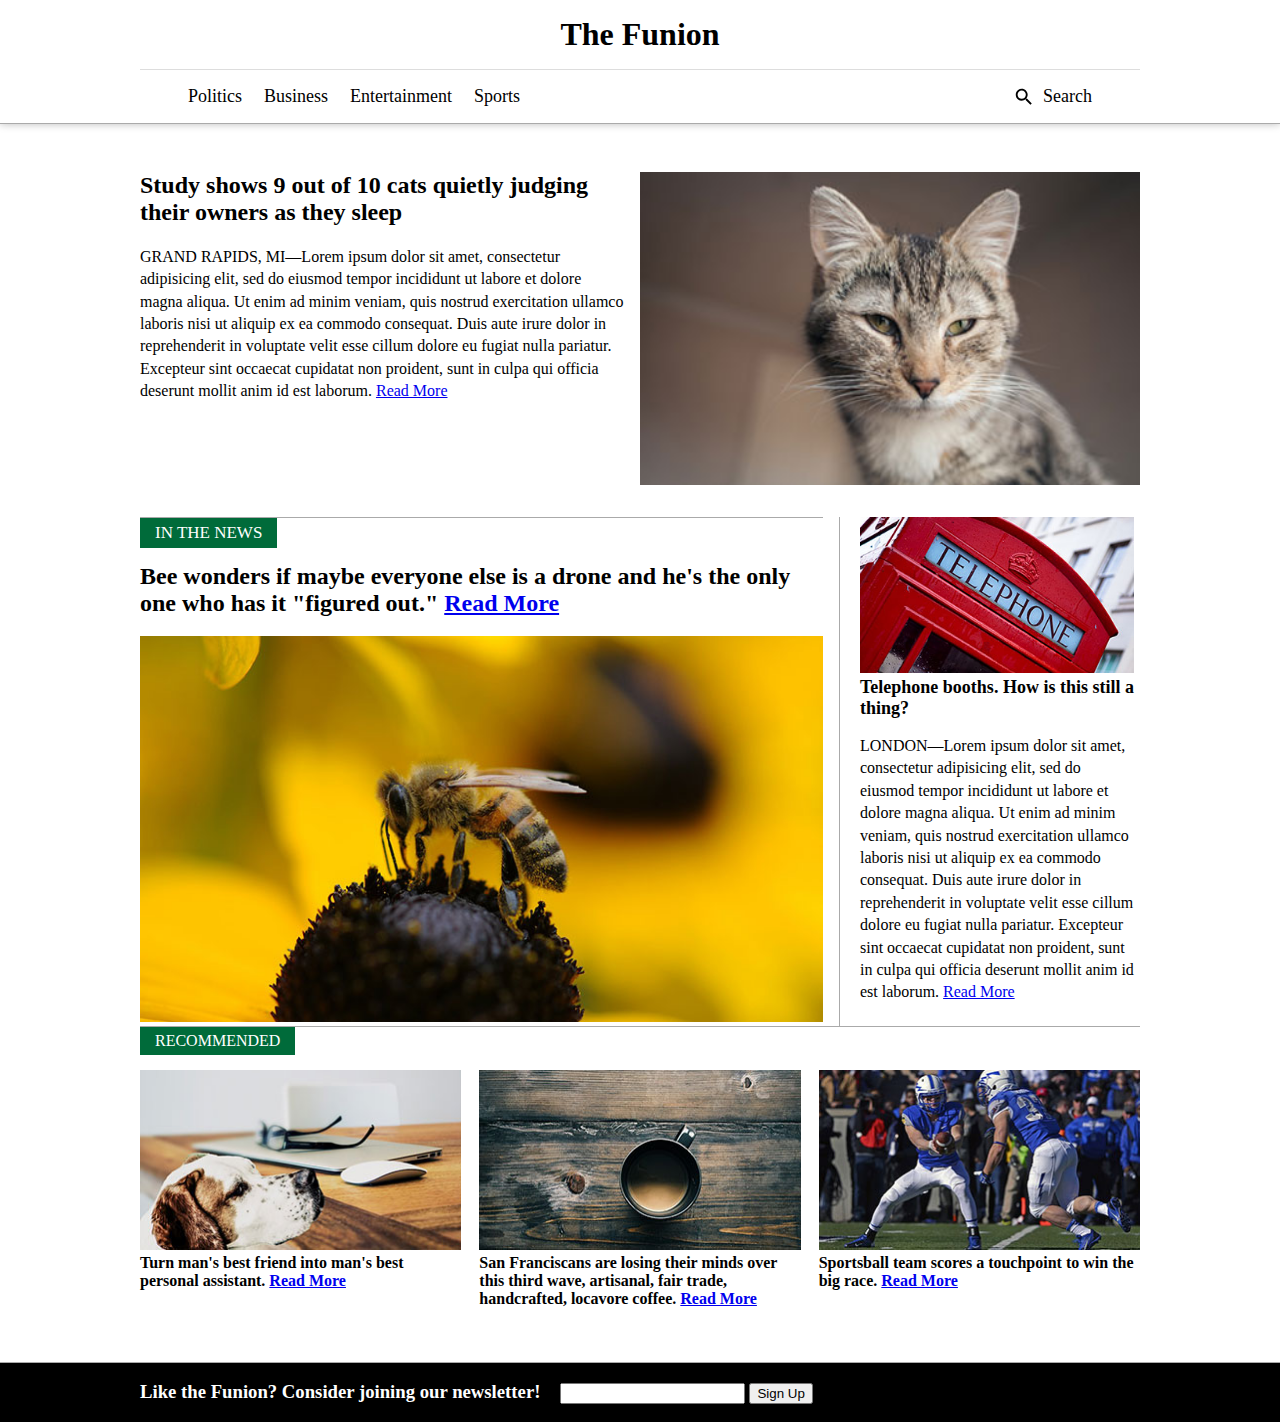
<file: lesson2-focus/02-dom-order/solution/index.html>
<!doctype html>
<html lang="en">

<head>
  <meta charset="utf-8">
  <link rel="stylesheet" href="main.css">
  <link href='http://fonts.googleapis.com/css?family=Montserrat' rel='stylesheet' type='text/css'>
</head>

<body>
  <header>
    <div class="container">
      <h1 class="logo">The Funion</h1>
      <!-- Maybe this could be improved with aria-activedescendant later? -->
      <nav class="menu">
        <a href="#">Politics</a>
        <a href="#">Business</a>
        <a href="#">Entertainment</a>
        <a href="#">Sports</a>
        <a href="#" class="btn-search pull-right"><img src="./images/search.svg" alt="Search" />Search</a>
      </nav>
    </div>
  </header>
  <main class="container">
    <h2 class="offscreen">Top story</h2>
    <article class="main-story">
      <img class="pull-right" src="./images/cat.jpg" alt="A cat staring menacingly off into space">
      <div class="info">
        <h3 class="headline">Study shows 9 out of 10 cats quietly judging their owners as they sleep</h3>
        <p>
          GRAND RAPIDS, MI—Lorem ipsum dolor sit amet, consectetur adipisicing elit, sed do eiusmod tempor incididunt ut labore et dolore magna aliqua. Ut enim ad minim veniam, quis nostrud exercitation ullamco laboris nisi ut aliquip ex ea commodo consequat. Duis
          aute irure dolor in reprehenderit in voluptate velit esse cillum dolore eu fugiat nulla pariatur. Excepteur sint occaecat cupidatat non proident, sunt in culpa qui officia deserunt mollit anim id est laborum. <a href="#">Read More</a>
        </p>
      </div>
    </article>
    <div class="side-by-side">
      <div class="column">
        <div class="tier-header">
          <h2>In the news</h2>
        </div>
        <article>
          <h3 class="headline">Bee wonders if maybe everyone else is a drone and he's the only one who has it "figured out." <a href="#">Read More</a></h3>
          <img src="./images/bee.jpg" alt="A bee on top of a flower" />
        </article>
      </div>
      <div class="column">
        <article>
          <img src="./images/telephone.jpg" alt="A red, London telephone booth" />
          <div class="info">
            <h3 class="headline">Telephone booths. How is this still a thing?</h3>
            <p>
              LONDON—Lorem ipsum dolor sit amet, consectetur adipisicing elit, sed do eiusmod tempor incididunt ut labore et dolore magna aliqua. Ut enim ad minim veniam, quis nostrud exercitation ullamco laboris nisi ut aliquip ex ea commodo consequat. Duis aute
              irure dolor in reprehenderit in voluptate velit esse cillum dolore eu fugiat nulla pariatur. Excepteur sint occaecat cupidatat non proident, sunt in culpa qui officia deserunt mollit anim id est laborum. <a href="#">Read More</a>
            </p>
          </div>
        </article>
      </div>
    </div>
    <div class="three-col">
      <div class="tier-header">
        <h2>Recommended</h2>
      </div>
      <div class="columns">
        <article>
          <img src="./images/dog.jpg" alt="A dog at a desk looks up at a laptop and mouse" />
          <div class="info">
            <h3 class="headline">Turn man's best friend into man's best personal assistant. <a href="#">Read More</a></h3>
          </div>
        </article>
        <article>
          <img src="./images/coffee.jpg" alt="A cup of coffee on a table" />
          <div class="info">
            <h3 class="headline">San Franciscans are losing their minds over this third wave, artisanal, fair trade, handcrafted, locavore coffee. <a href="#">Read More</a></h3>
          </div>
        </article>
        <article>
          <img src="./images/football.jpg" alt="A football player hands the ball off to another player" />
          <div class="info">
            <h3 class="headline">Sportsball team scores a touchpoint to win the big race. <a href="#">Read More</a></h3>
          </div>
        </article>
      </div>
    </div>
    <div class="newsletter">
      <div class="container">
        <h3>Like the Funion? Consider joining our newsletter!</h3>
        <input type="text">
        <button>Sign Up</button>
      </div>
    </div>
  </main>
</body>

</html>
</file>
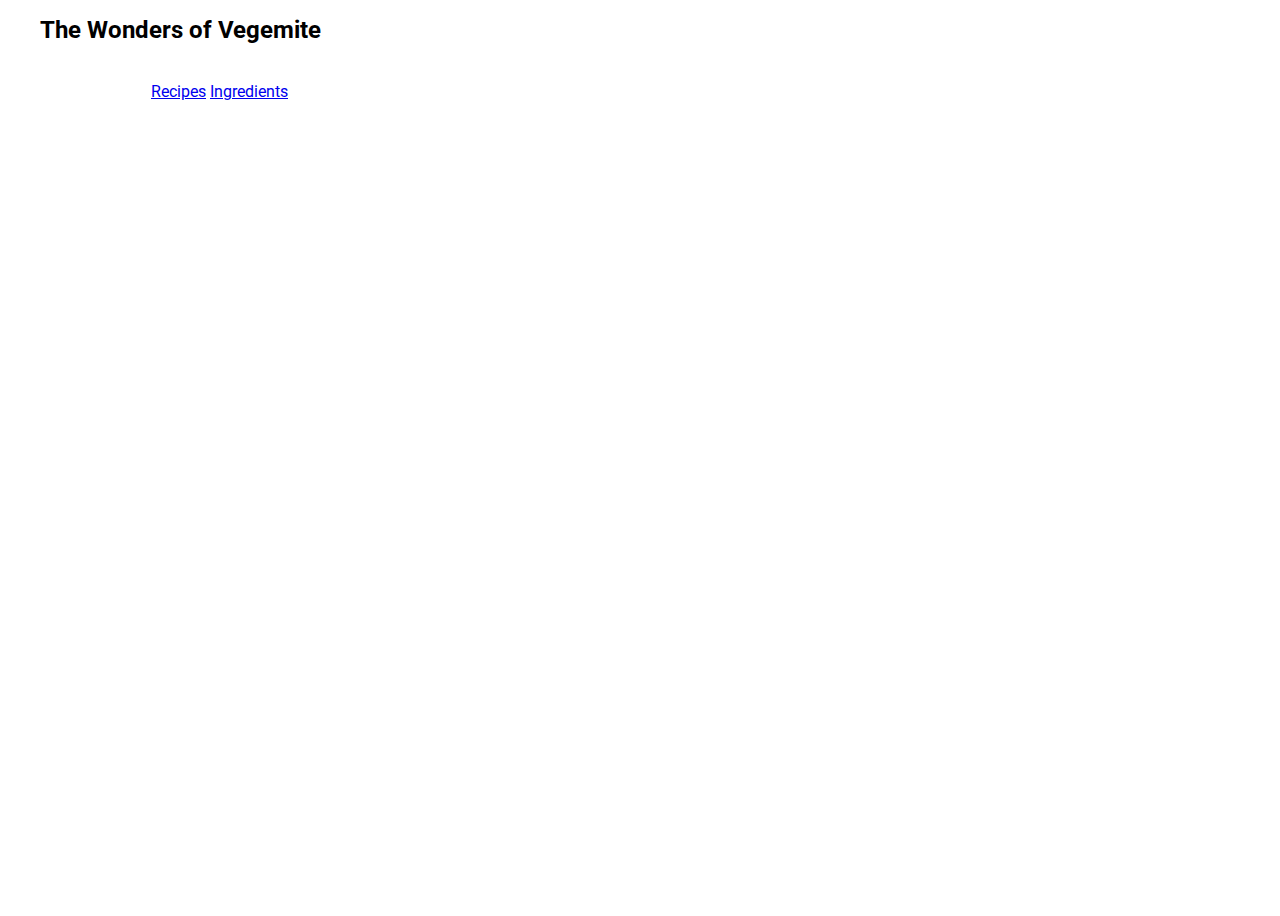
<file: lesson2-focus/03-managing-focus/solution/index.html>
<!doctype html>
<!--
  Material Design Lite
  Copyright 2015 Google Inc. All rights reserved.

  Licensed under the Apache License, Version 2.0 (the "License");
  you may not use this file except in compliance with the License.
  You may obtain a copy of the License at

      https://www.apache.org/licenses/LICENSE-2.0

  Unless required by applicable law or agreed to in writing, software
  distributed under the License is distributed on an "AS IS" BASIS,
  WITHOUT WARRANTIES OR CONDITIONS OF ANY KIND, either express or implied.
  See the License for the specific language governing permissions and
  limitations under the License
-->
<html lang="en">

<head>
  <meta charset="utf-8">
  <meta name="viewport" content="width=device-width, initial-scale=1">
  <title>The Wonders of Vegemite</title>

  <link rel="stylesheet" href="https://fonts.googleapis.com/css?family=Roboto:regular,bold,italic,thin,light,bolditalic,black,medium&amp;lang=en">
  <link rel="stylesheet" href="https://fonts.googleapis.com/icon?family=Material+Icons">
  <link rel="stylesheet" href="https://code.getmdl.io/1.1.1/material.deep_purple-pink.min.css">
  <link rel="stylesheet" href="styles.css">
</head>

<body class="mdl-demo mdl-color--grey-100 mdl-color-text--grey-700 mdl-base">
  <div class="mdl-layout mdl-js-layout mdl-layout--fixed-header">

    <header class="mdl-layout__header mdl-layout__header--scroll mdl-color--primary">
      <div class="mdl-layout--large-screen-only mdl-layout__header-row">
        <h1 class="title">The Wonders of Vegemite</h1>
      </div>
      <nav id="menu" class="mdl-layout__tab-bar mdl-color--primary-dark">
        <a href="what-is-vegemite" data-page="what-is-vegemite" class="mdl-layout__tab is-active">What is Vegemite?</a>
        <a href="recipes" data-page="recipes" class="mdl-layout__tab">Recipes</a>
        <a href="ingredients" data-page="ingredients" class="mdl-layout__tab">Ingredients</a>
      </nav>
    </header>

    <main class="mdl-layout__content">

      <div data-page="what-is-vegemite">
        <section class="section--center mdl-grid mdl-grid--no-spacing is-active">
          <div class="mdl-cell mdl-cell--12-col">
            <h2 tabindex=-1>What is Vegemite?</h2>
            Minim duis incididunt est cillum est ex occaecat consectetur. Qui sint ut et qui nisi cupidatat. Reprehenderit nostrud proident officia exercitation anim et pariatur ex.

            <h5 id="lorem1">Lorem ipsum dolor sit amet</h5>
            Excepteur et pariatur officia veniam anim culpa cupidatat consequat ad velit culpa est non.
            <ul>
              <li>Nisi qui nisi duis commodo duis reprehenderit consequat velit aliquip.</li>
              <li>Dolor consectetur incididunt in ipsum laborum non et irure pariatur excepteur anim occaecat officia sint.</li>
              <li>Lorem labore proident officia excepteur do.</li>
            </ul>

            <p>
              Sit qui est voluptate proident minim cillum in aliquip cupidatat labore pariatur id tempor id. Proident occaecat occaecat sint mollit tempor duis dolor cillum anim. Dolore sunt ea mollit fugiat in aliqua consequat nostrud aliqua ut irure in dolore. Proident
              aliqua culpa sint sint exercitation. <a href="what-is-vegemite">Non proident occaecat</a> reprehenderit veniam et proident dolor id culpa ea tempor do dolor. Nulla adipisicing qui fugiat id dolor. Nostrud magna voluptate irure veniam veniam labore ipsum deserunt adipisicing
              laboris amet eu irure. Sunt dolore nisi velit sit id. Nostrud voluptate labore proident cupidatat enim amet Lorem officia magna excepteur occaecat eu qui. Exercitation culpa deserunt non et tempor et non.
            </p>
            <p>
              Do dolor eiusmod eu mollit dolore nostrud deserunt cillum irure esse sint irure fugiat exercitation. Magna sit voluptate id in tempor elit veniam enim cupidatat ea labore elit. Aliqua pariatur eu nulla labore magna dolore mollit occaecat sint commodo
              culpa. Eu non minim duis pariatur Lorem quis exercitation. Sunt qui ex incididunt sit anim incididunt sit elit ad officia id.
            </p>
            <p id="lorem2">
              Tempor voluptate ex consequat fugiat aliqua. Do sit et reprehenderit culpa deserunt culpa. Excepteur quis minim mollit irure nulla excepteur enim quis in laborum. Aliqua elit voluptate ad deserunt nulla reprehenderit adipisicing sint. Est in eiusmod <a href="what-is-vegemite">exercitation</a>
              esse commodo. Ea reprehenderit exercitation veniam adipisicing minim nostrud. Veniam dolore ex ea occaecat non enim minim id ut aliqua adipisicing ad. Occaecat excepteur aliqua tempor cupidatat aute dolore deserunt ipsum qui incididunt aliqua
              occaecat sit quis. Culpa sint aliqua aliqua reprehenderit veniam irure fugiat ea ad.
            </p>
            <p>
              Eu minim fugiat laborum irure veniam Lorem aliqua enim. Aliqua veniam incididunt consequat irure consequat tempor do nisi deserunt. Elit dolore ad quis consectetur sint laborum anim magna do nostrud amet. Ea nulla sit consequat quis qui irure dolor. Sint
              deserunt excepteur consectetur magna irure. Dolor tempor exercitation dolore pariatur incididunt ut laboris fugiat ipsum sunt veniam aute sunt labore. Non dolore sit nostrud eu ad excepteur cillum eu ex Lorem duis.
            </p>
            <p>
              Id occaecat velit non ipsum occaecat aliqua quis ut. Eiusmod est magna non esse est ex incididunt aute ullamco. Cillum excepteur sint ipsum qui quis velit incididunt amet. Qui deserunt anim enim laborum cillum reprehenderit duis mollit amet ad officia
              enim. Minim sint et quis aliqua aliqua do minim officia dolor deserunt ipsum laboris. Nulla nisi voluptate consectetur est voluptate et amet. Occaecat ut quis adipisicing ad enim. Magna est magna sit duis proident veniam reprehenderit fugiat
              reprehenderit enim velit ex. Ullamco laboris culpa irure aliquip ad Lorem consequat veniam ad ipsum eu. Ipsum culpa dolore sunt officia laborum quis.
            </p>

            <h5 id="lorem3">Lorem ipsum dolor sit amet</h5>

            <p id="lorem4">
              Eiusmod nulla aliquip ipsum reprehenderit nostrud non excepteur mollit amet esse est est dolor. Dolore quis pariatur sit consectetur veniam esse ullamco duis Lorem qui enim ut veniam. Officia deserunt minim duis laborum dolor in velit pariatur commodo
              ullamco eu. Aute adipisicing ad duis labore laboris do <a href="what-is-vegemite">mollit</a> dolor cillum sunt aliqua ullamco. Esse tempor quis cillum consequat reprehenderit. Adipisicing proident anim eu sint elit aliqua anim dolore cupidatat fugiat aliquip qui.
            </p>
            <p id="lorem5">
              Nisi eiusmod esse cupidatat excepteur exercitation ipsum reprehenderit nostrud deserunt aliqua ullamco. Anim est irure commodo eiusmod pariatur officia. Est dolor ipsum excepteur magna aliqua ad veniam irure qui occaecat eiusmod aute fugiat commodo. Quis
              mollit incididunt amet sit minim velit eu fugiat voluptate excepteur. Sit minim id pariatur ex cupidatat cupidatat nostrud nostrud ipsum.
            </p>
            <p>
              Enim ea officia excepteur ad veniam id reprehenderit eiusmod esse mollit consequat. Esse non aute ullamco Lorem aliqua qui dolore irure eiusmod aute aliqua proident labore aliqua. Ipsum voluptate voluptate exercitation laborum deserunt nulla elit aliquip
              et minim ex veniam. Duis cupidatat aute sunt officia mollit dolor ad elit ad aute labore nostrud duis pariatur. In est sint voluptate consectetur velit ea non labore. Ut duis ea aliqua consequat nulla laboris fugiat aute id culpa proident.
              Minim eiusmod laboris enim Lorem nisi excepteur mollit voluptate enim labore reprehenderit officia mollit.
            </p>
            <p>
              Cupidatat labore nisi ut sunt voluptate quis sunt qui ad Lorem esse nisi. Ex esse velit ullamco incididunt occaecat dolore veniam tempor minim adipisicing amet. Consequat in exercitation est elit anim consequat cillum sint labore cillum. Aliquip mollit
              laboris ad labore anim.
            </p>
          </div>
        </section>
      </div>

      <div data-page="recipes">
        <section class="section--center mdl-grid mdl-grid--no-spacing">
          <div class="mdl-cell mdl-cell--12-col">
            <h2 tabindex="-1">Recipes</h2>
          </div>
          <div class="mdl-card mdl-cell mdl-cell--12-col mdl-shadow--2dp">
            <div class="mdl-card__supporting-text mdl-grid mdl-grid--no-spacing">
              <h3 class="mdl-cell mdl-cell--12-col">Vegemite Toast Crunch</h3>
              <div class="section__circle-container mdl-cell mdl-cell--2-col mdl-cell--1-col-phone">
                <div class="section__circle-container__circle mdl-color--primary"></div>
              </div>
              <div class="section__text mdl-cell mdl-cell--10-col-desktop mdl-cell--6-col-tablet mdl-cell--3-col-phone">
                <h5>Step 1. Lorem ipsum dolor sit amet</h5>
                Dolore ex deserunt aute fugiat aute nulla ea sunt aliqua nisi cupidatat eu. <a href="recipes">Duis nulla tempor</a> do aute et eiusmod velit exercitation nostrud quis.
              </div>
              <div class="section__circle-container mdl-cell mdl-cell--2-col mdl-cell--1-col-phone">
                <div class="section__circle-container__circle mdl-color--primary"></div>
              </div>
              <div class="section__text mdl-cell mdl-cell--10-col-desktop mdl-cell--6-col-tablet mdl-cell--3-col-phone">
                <h5>Step 2. Lorem ipsum dolor sit amet</h5>
                Dolore ex deserunt aute fugiat aute nulla ea sunt aliqua nisi cupidatat eu. Duis nulla tempor do aute et eiusmod velit exercitation nostrud quis.
              </div>
              <div class="section__circle-container mdl-cell mdl-cell--2-col mdl-cell--1-col-phone">
                <div class="section__circle-container__circle mdl-color--primary"></div>
              </div>
              <div class="section__text mdl-cell mdl-cell--10-col-desktop mdl-cell--6-col-tablet mdl-cell--3-col-phone">
                <h5>Step 3. Lorem ipsum dolor sit amet</h5>
                Dolore ex deserunt aute fugiat aute nulla ea sunt <a href="recipes">aliqua</a> nisi cupidatat eu. Duis nulla tempor do aute et eiusmod velit exercitation nostrud quis.
              </div>
            </div>
          </div>
        </section>

        <section class="section--center mdl-grid mdl-grid--no-spacing">
          <div class="mdl-card mdl-cell mdl-cell--12-col mdl-shadow--2dp">
            <div class="mdl-card__supporting-text mdl-grid mdl-grid--no-spacing">
              <h3 class="mdl-cell mdl-cell--12-col">Sweet Potato and Vegemite Pizza</h3>
              <div class="section__circle-container mdl-cell mdl-cell--2-col mdl-cell--1-col-phone">
                <div class="section__circle-container__circle mdl-color--primary"></div>
              </div>
              <div class="section__text mdl-cell mdl-cell--10-col-desktop mdl-cell--6-col-tablet mdl-cell--3-col-phone">
                <h5>Step 1. Lorem ipsum dolor sit amet</h5>
                Dolore ex deserunt aute fugiat aute nulla ea sunt aliqua nisi cupidatat eu. Duis nulla tempor do aute et eiusmod velit exercitation nostrud quis.
              </div>
              <div class="section__circle-container mdl-cell mdl-cell--2-col mdl-cell--1-col-phone">
                <div class="section__circle-container__circle mdl-color--primary"></div>
              </div>
              <div class="section__text mdl-cell mdl-cell--10-col-desktop mdl-cell--6-col-tablet mdl-cell--3-col-phone">
                <h5>Step 2. Lorem ipsum dolor sit amet</h5>
                Dolore ex deserunt aute fugiat aute <a href="recipes">nulla</a> ea sunt aliqua nisi cupidatat eu. Duis nulla tempor do aute et eiusmod velit exercitation nostrud quis.
              </div>
              <div class="section__circle-container mdl-cell mdl-cell--2-col mdl-cell--1-col-phone">
                <div class="section__circle-container__circle mdl-color--primary"></div>
              </div>
              <div class="section__text mdl-cell mdl-cell--10-col-desktop mdl-cell--6-col-tablet mdl-cell--3-col-phone">
                <h5>Step 3. Lorem ipsum dolor sit amet</h5>
                Dolore ex deserunt aute fugiat aute nulla ea sunt aliqua nisi cupidatat eu. Duis nulla tempor do aute et eiusmod velit exercitation nostrud quis.
              </div>
            </div>
          </div>
        </section>

        <section class="section--center mdl-grid mdl-grid--no-spacing">
          <div class="mdl-card mdl-cell mdl-cell--12-col mdl-shadow--2dp">
            <div class="mdl-card__supporting-text mdl-grid mdl-grid--no-spacing">
              <h3 class="mdl-cell mdl-cell--12-col">Vegemite Strawberry Shortcake</h3>
              <div class="section__circle-container mdl-cell mdl-cell--2-col mdl-cell--1-col-phone">
                <div class="section__circle-container__circle mdl-color--primary"></div>
              </div>
              <div class="section__text mdl-cell mdl-cell--10-col-desktop mdl-cell--6-col-tablet mdl-cell--3-col-phone">
                <h5>Step 1. Lorem ipsum dolor sit amet</h5>
                Dolore ex deserunt aute fugiat aute nulla ea sunt aliqua nisi cupidatat eu. Duis nulla tempor do aute et eiusmod velit exercitation nostrud quis.
              </div>
              <div class="section__circle-container mdl-cell mdl-cell--2-col mdl-cell--1-col-phone">
                <div class="section__circle-container__circle mdl-color--primary"></div>
              </div>
              <div class="section__text mdl-cell mdl-cell--10-col-desktop mdl-cell--6-col-tablet mdl-cell--3-col-phone">
                <h5>Step 2. Lorem ipsum dolor sit amet</h5>
                Dolore ex deserunt aute fugiat aute nulla ea sunt aliqua nisi cupidatat eu. Duis nulla tempor do aute et eiusmod velit exercitation nostrud quis.
              </div>
              <div class="section__circle-container mdl-cell mdl-cell--2-col mdl-cell--1-col-phone">
                <div class="section__circle-container__circle mdl-color--primary"></div>
              </div>
              <div class="section__text mdl-cell mdl-cell--10-col-desktop mdl-cell--6-col-tablet mdl-cell--3-col-phone">
                <h5>Step 3. Lorem ipsum dolor sit amet</h5>
                Dolore ex deserunt aute fugiat aute nulla ea sunt aliqua nisi <a href="recipes">cupidatat</a> eu. Duis nulla tempor do aute et eiusmod velit exercitation nostrud quis.
              </div>
            </div>
          </div>
        </section>
      </div>

      <div data-page="ingredients">
        <section class="section--center mdl-grid mdl-grid--no-spacing">
          <div class="mdl-cell mdl-cell--12-col">
            <h2 tabindex="-1">Ingredients</h2>
            Minim duis incididunt est cillum est ex occaecat <a href="ingredients">consectetur</a>. Qui sint ut et qui nisi cupidatat. Reprehenderit nostrud proident officia exercitation anim et pariatur ex.

            <table class="mdl-data-table mdl-js-data-table mdl-data-table--selectable mdl-shadow--2dp">
              <thead>
                <tr>
                  <th class="mdl-data-table__cell--non-numeric">Ingredient</th>
                  <th>Amount</th>
                  <th>Calories</th>
                </tr>
              </thead>
              <tbody>
                <tr>
                  <td class="mdl-data-table__cell--non-numeric">Wallaby</td>
                  <td>25g</td>
                  <td>290</td>
                </tr>
                <tr>
                  <td class="mdl-data-table__cell--non-numeric">Boomer</td>
                  <td>50g</td>
                  <td>125</td>
                </tr>
                <tr>
                  <td class="mdl-data-table__cell--non-numeric">Prawns</td>
                  <td>10g</td>
                  <td>235</td>
                </tr>
              </tbody>
            </table>

            <p id="lorem4">
              Eiusmod nulla aliquip ipsum reprehenderit nostrud non excepteur mollit amet esse est est dolor. Dolore quis pariatur sit consectetur veniam esse ullamco duis Lorem qui enim ut veniam. Officia deserunt minim duis <a href="ingredients">laborum dolor</a> in velit pariatur commodo
              ullamco eu. Aute adipisicing ad duis labore laboris do mollit dolor cillum sunt aliqua ullamco. Esse tempor quis cillum consequat reprehenderit. Adipisicing proident anim eu sint elit aliqua anim dolore cupidatat fugiat aliquip qui.
            </p>
            <p id="lorem5">
              Nisi eiusmod esse cupidatat excepteur exercitation ipsum reprehenderit nostrud deserunt aliqua ullamco. Anim est irure commodo eiusmod pariatur officia. Est dolor ipsum excepteur magna aliqua ad veniam irure qui occaecat eiusmod aute fugiat commodo. Quis
              mollit incididunt amet sit minim velit eu fugiat voluptate excepteur. Sit minim id pariatur ex cupidatat cupidatat nostrud nostrud ipsum.
            </p>
            <p>
              Enim ea officia excepteur ad veniam id reprehenderit eiusmod esse mollit consequat. Esse non aute ullamco Lorem aliqua qui dolore irure eiusmod aute aliqua proident labore aliqua. Ipsum voluptate voluptate exercitation laborum deserunt nulla elit aliquip
              et minim ex veniam. Duis cupidatat aute sunt officia mollit dolor ad elit ad aute labore nostrud duis pariatur. In est sint voluptate consectetur velit ea non labore. Ut duis ea aliqua consequat nulla laboris fugiat aute id culpa proident.
              Minim eiusmod laboris enim Lorem nisi excepteur mollit voluptate enim labore reprehenderit officia mollit.
            </p>
            <p>
              Cupidatat labore nisi ut sunt voluptate quis sunt qui ad Lorem esse nisi. Ex esse velit ullamco incididunt occaecat dolore veniam tempor minim adipisicing amet. Consequat in exercitation est elit anim consequat cillum sint labore cillum. Aliquip mollit
              laboris ad labore anim.
            </p>
          </div>
        </section>
      </div>

    </main>

  </div>

  <script src="./scripts/lib/page.js"></script>
  <script src="./scripts/main.js"></script>
</body>

</html>
</file>
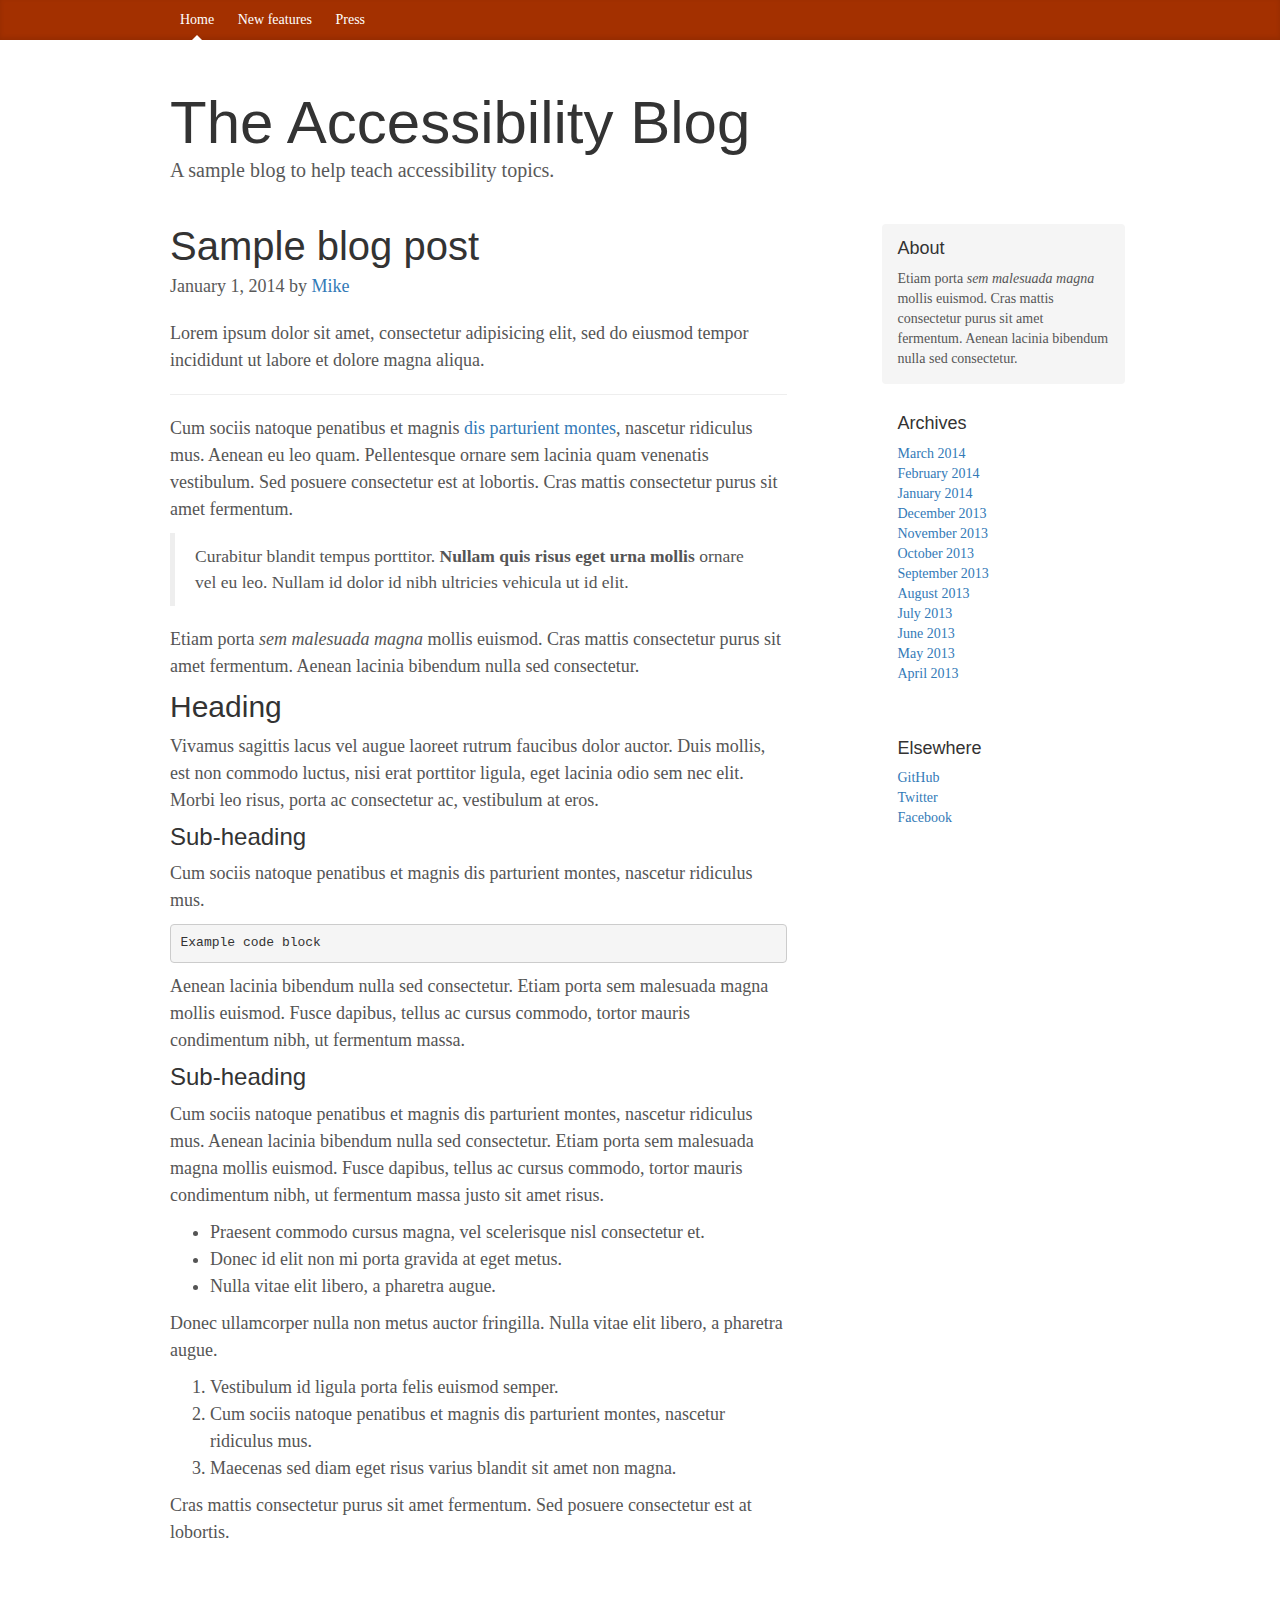
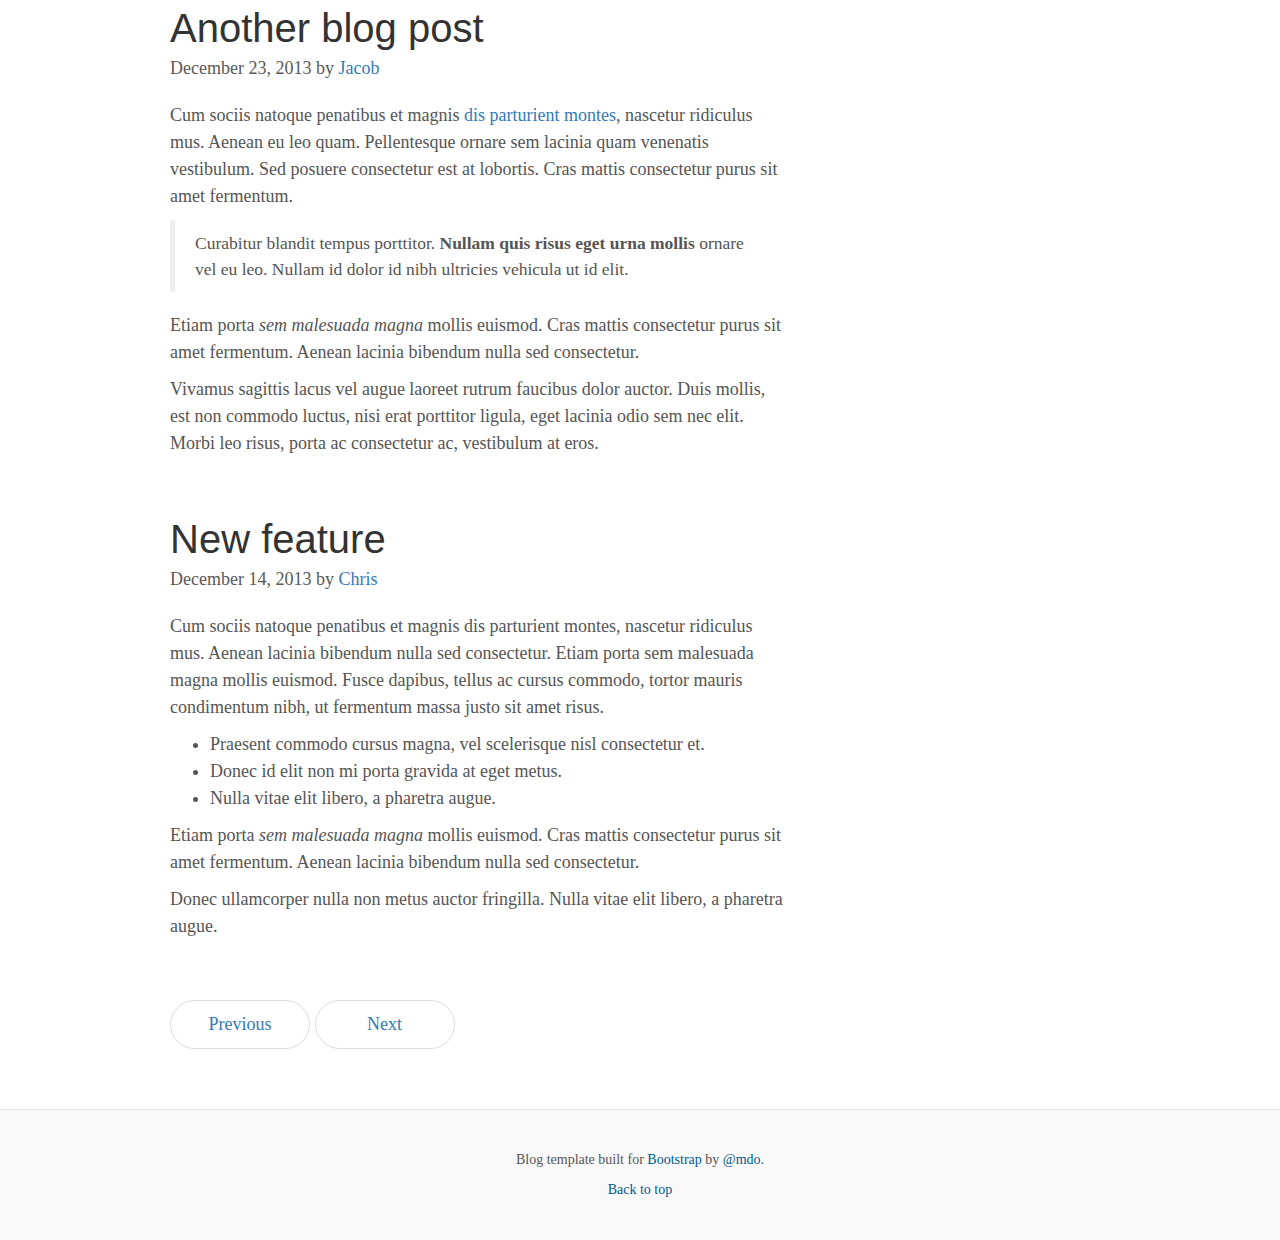
<file: lesson2-focus/04-offscreen-content/solution/index.html>
<!DOCTYPE html>
<html lang="en">
  <head>
    <meta charset="utf-8">
    <meta name="viewport" content="width=device-width, initial-scale=1">
    <meta name="description" content="A really awesome blog about accessibility">

    <title>The Accessibility Blog</title>

    <!-- Bootstrap compiled and minified CSS -->
    <link rel="stylesheet" href="https://maxcdn.bootstrapcdn.com/bootstrap/3.3.5/css/bootstrap.min.css">
    <!-- Blog theme -->
    <link href="blog.css" rel="stylesheet">

  </head>
  <body>

    <div class="blog-masthead">
      <div class="container">
        <nav class="blog-nav">
          <a class="blog-nav-item active" href="#">Home</a>
          <a class="blog-nav-item" href="#">New features</a>
          <a class="blog-nav-item" href="#">Press</a>
        </nav>
      </div>
    </div>

    <div class="modal">
      <div class="modal-dialog">
        <div class="modal-content">
          <div class="modal-header">
            <button type="button" class="close" data-dismiss="modal" aria-label="Close"><span aria-hidden="true">&times;</span></button>
            <h4 class="modal-title">Oh hi there!</h4>
          </div>
          <div class="modal-body">
            <p>Looks like I probably shouldn't be stealing focus. Oops!</p>
          </div>
        </div><!-- /.modal-content -->
      </div><!-- /.modal-dialog -->
    </div><!-- /.modal -->

    <div class="container">

      <div class="blog-header">
        <h1 class="blog-title">The Accessibility Blog</h1>
        <p class="lead blog-description">A sample blog to help teach accessibility topics.</p>
      </div>

      <div class="row">

        <div class="col-sm-8 blog-main">

          <div class="blog-post">
            <h2 class="blog-post-title">Sample blog post</h2>
            <p class="blog-post-meta">January 1, 2014 by <a href="#">Mike</a></p>

            <p>Lorem ipsum dolor sit amet, consectetur adipisicing elit, sed do eiusmod tempor incididunt ut labore et dolore magna aliqua.</p>
            <hr>
            <p>Cum sociis natoque penatibus et magnis <a href="#">dis parturient montes</a>, nascetur ridiculus mus. Aenean eu leo quam. Pellentesque ornare sem lacinia quam venenatis vestibulum. Sed posuere consectetur est at lobortis. Cras mattis consectetur purus sit amet fermentum.</p>
            <blockquote>
              <p>Curabitur blandit tempus porttitor. <strong>Nullam quis risus eget urna mollis</strong> ornare vel eu leo. Nullam id dolor id nibh ultricies vehicula ut id elit.</p>
            </blockquote>
            <p>Etiam porta <em>sem malesuada magna</em> mollis euismod. Cras mattis consectetur purus sit amet fermentum. Aenean lacinia bibendum nulla sed consectetur.</p>
            <h2>Heading</h2>
            <p>Vivamus sagittis lacus vel augue laoreet rutrum faucibus dolor auctor. Duis mollis, est non commodo luctus, nisi erat porttitor ligula, eget lacinia odio sem nec elit. Morbi leo risus, porta ac consectetur ac, vestibulum at eros.</p>
            <h3>Sub-heading</h3>
            <p>Cum sociis natoque penatibus et magnis dis parturient montes, nascetur ridiculus mus.</p>
            <pre><code>Example code block</code></pre>
            <p>Aenean lacinia bibendum nulla sed consectetur. Etiam porta sem malesuada magna mollis euismod. Fusce dapibus, tellus ac cursus commodo, tortor mauris condimentum nibh, ut fermentum massa.</p>
            <h3>Sub-heading</h3>
            <p>Cum sociis natoque penatibus et magnis dis parturient montes, nascetur ridiculus mus. Aenean lacinia bibendum nulla sed consectetur. Etiam porta sem malesuada magna mollis euismod. Fusce dapibus, tellus ac cursus commodo, tortor mauris condimentum nibh, ut fermentum massa justo sit amet risus.</p>
            <ul>
              <li>Praesent commodo cursus magna, vel scelerisque nisl consectetur et.</li>
              <li>Donec id elit non mi porta gravida at eget metus.</li>
              <li>Nulla vitae elit libero, a pharetra augue.</li>
            </ul>
            <p>Donec ullamcorper nulla non metus auctor fringilla. Nulla vitae elit libero, a pharetra augue.</p>
            <ol>
              <li>Vestibulum id ligula porta felis euismod semper.</li>
              <li>Cum sociis natoque penatibus et magnis dis parturient montes, nascetur ridiculus mus.</li>
              <li>Maecenas sed diam eget risus varius blandit sit amet non magna.</li>
            </ol>
            <p>Cras mattis consectetur purus sit amet fermentum. Sed posuere consectetur est at lobortis.</p>
          </div><!-- /.blog-post -->

          <div class="blog-post">
            <h2 class="blog-post-title">Another blog post</h2>
            <p class="blog-post-meta">December 23, 2013 by <a href="#">Jacob</a></p>

            <p>Cum sociis natoque penatibus et magnis <a href="#">dis parturient montes</a>, nascetur ridiculus mus. Aenean eu leo quam. Pellentesque ornare sem lacinia quam venenatis vestibulum. Sed posuere consectetur est at lobortis. Cras mattis consectetur purus sit amet fermentum.</p>
            <blockquote>
              <p>Curabitur blandit tempus porttitor. <strong>Nullam quis risus eget urna mollis</strong> ornare vel eu leo. Nullam id dolor id nibh ultricies vehicula ut id elit.</p>
            </blockquote>
            <p>Etiam porta <em>sem malesuada magna</em> mollis euismod. Cras mattis consectetur purus sit amet fermentum. Aenean lacinia bibendum nulla sed consectetur.</p>
            <p>Vivamus sagittis lacus vel augue laoreet rutrum faucibus dolor auctor. Duis mollis, est non commodo luctus, nisi erat porttitor ligula, eget lacinia odio sem nec elit. Morbi leo risus, porta ac consectetur ac, vestibulum at eros.</p>
          </div><!-- /.blog-post -->

          <div class="blog-post">
            <h2 class="blog-post-title">New feature</h2>
            <p class="blog-post-meta">December 14, 2013 by <a href="#">Chris</a></p>

            <p>Cum sociis natoque penatibus et magnis dis parturient montes, nascetur ridiculus mus. Aenean lacinia bibendum nulla sed consectetur. Etiam porta sem malesuada magna mollis euismod. Fusce dapibus, tellus ac cursus commodo, tortor mauris condimentum nibh, ut fermentum massa justo sit amet risus.</p>
            <ul>
              <li>Praesent commodo cursus magna, vel scelerisque nisl consectetur et.</li>
              <li>Donec id elit non mi porta gravida at eget metus.</li>
              <li>Nulla vitae elit libero, a pharetra augue.</li>
            </ul>
            <p>Etiam porta <em>sem malesuada magna</em> mollis euismod. Cras mattis consectetur purus sit amet fermentum. Aenean lacinia bibendum nulla sed consectetur.</p>
            <p>Donec ullamcorper nulla non metus auctor fringilla. Nulla vitae elit libero, a pharetra augue.</p>
          </div><!-- /.blog-post -->

          <nav>
            <ul class="pager">
              <li><a href="#">Previous</a></li>
              <li><a href="#">Next</a></li>
            </ul>
          </nav>

        </div><!-- /.blog-main -->

        <div class="col-sm-3 col-sm-offset-1 blog-sidebar">
          <div class="sidebar-module sidebar-module-inset">
            <h4>About</h4>
            <p>Etiam porta <em>sem malesuada magna</em> mollis euismod. Cras mattis consectetur purus sit amet fermentum. Aenean lacinia bibendum nulla sed consectetur.</p>
          </div>
          <div class="sidebar-module">
            <h4>Archives</h4>
            <ol class="list-unstyled">
              <li><a href="#">March 2014</a></li>
              <li><a href="#">February 2014</a></li>
              <li><a href="#">January 2014</a></li>
              <li><a href="#">December 2013</a></li>
              <li><a href="#">November 2013</a></li>
              <li><a href="#">October 2013</a></li>
              <li><a href="#">September 2013</a></li>
              <li><a href="#">August 2013</a></li>
              <li><a href="#">July 2013</a></li>
              <li><a href="#">June 2013</a></li>
              <li><a href="#">May 2013</a></li>
              <li><a href="#">April 2013</a></li>
            </ol>
          </div>
          <div class="sidebar-module">
            <h4>Elsewhere</h4>
            <ol class="list-unstyled">
              <li><a href="#">GitHub</a></li>
              <li><a href="#">Twitter</a></li>
              <li><a href="#">Facebook</a></li>
            </ol>
          </div>
        </div><!-- /.blog-sidebar -->

      </div><!-- /.row -->

    </div><!-- /.container -->

    <footer class="blog-footer">
      <p>Blog template built for <a href="http://getbootstrap.com">Bootstrap</a> by <a href="https://twitter.com/mdo">@mdo</a>.</p>
      <p>
        <a href="#">Back to top</a>
      </p>
    </footer>

    <!-- Bootstrap core JavaScript
    ================================================== -->
    <!-- Placed at the end of the document so the pages load faster -->
    <script src="https://ajax.googleapis.com/ajax/libs/jquery/1.11.3/jquery.min.js"></script>
    <script src="https://maxcdn.bootstrapcdn.com/bootstrap/3.3.5/js/bootstrap.min.js"></script>
  </body>
</html>
</file>
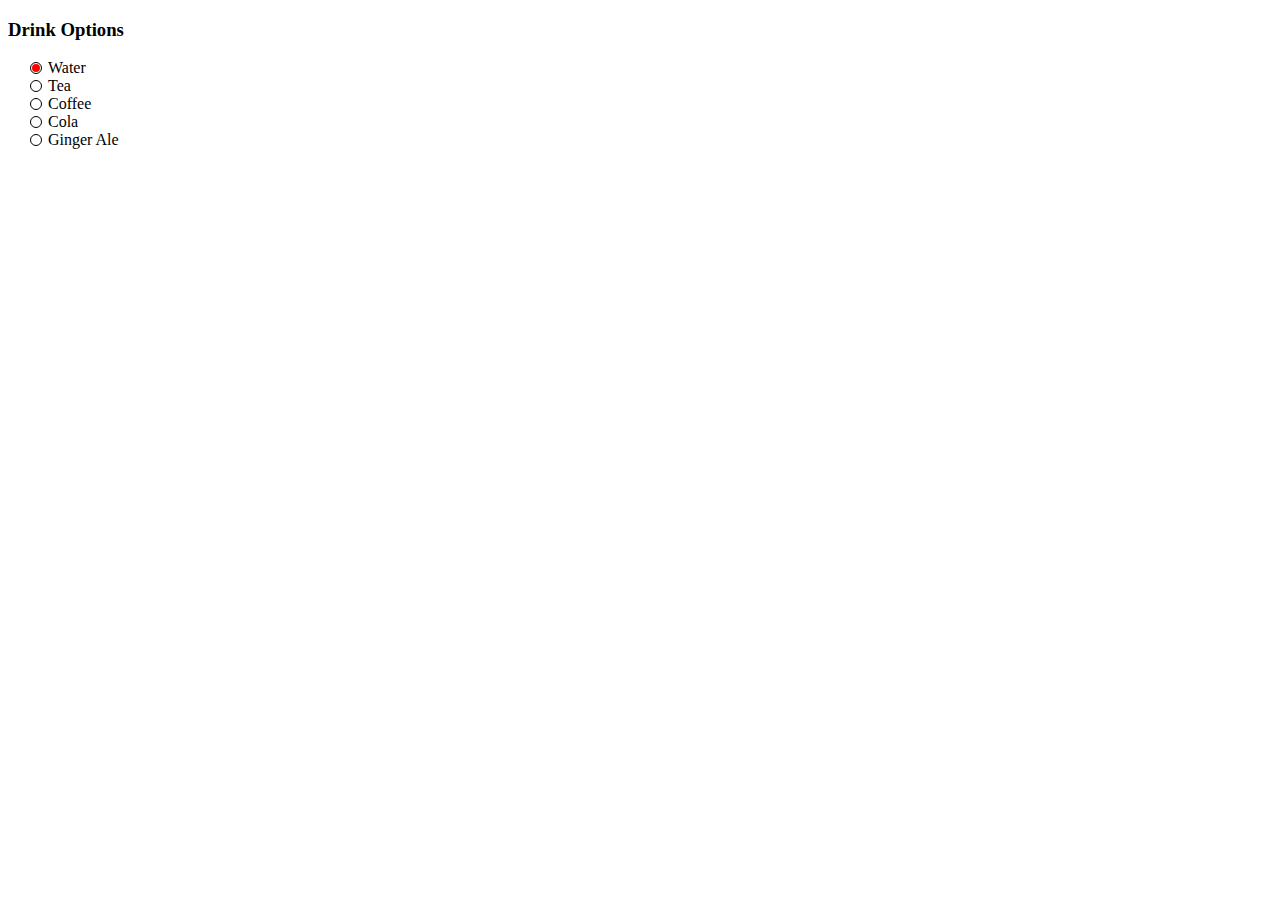
<file: lesson2-focus/05-radio-group/solution/index.html>
<!DOCTYPE html>
<html>
  <head>
    <meta charset="utf-8">
    <title></title>
    <meta name="description" content="">
    <meta name="viewport" content="width=device-width, initial-scale=1">
    <link rel="stylesheet" href="main.css">
  </head>
  <body>

    <div class="demo">

      <h3>Drink Options</h3>

      <ul id="group1" class="radiogroup">
        <li tabindex="0" class="radio" checked>
          Water
        </li>
        <li tabindex="-1" class="radio">
          Tea
        </li>
        <li tabindex="-1" class="radio">
          Coffee
        </li>
        <li tabindex="-1" class="radio">
          Cola
        </li>
        <li tabindex="-1" class="radio">
          Ginger Ale
        </li>
      </ul>

    </div>

    <script src="radiogroup.js"></script>

  </body>
</html>
</file>
<file: lesson2-focus/01-basic-form/main.css>
*, *::after, *::before {
  box-sizing: border-box;
}

html, body {
  margin: 0;
  padding: 0;
  height: 100%;
  font-family: 'Roboto', 'Helvetica', 'Arial', sans-serif;
  background-image: url('./uair-2000.jpg');
  background-size: cover;
}

.click-stealer {
  position: absolute;
  top: 0;
  right: 0;
  bottom: 0;
  left: 0;
}

.wrapper {
  height: 100%;
  display: flex;
  flex-direction: column;
  pointer-events: none;
  cursor: default;
}

.container {
  max-width: 1000px;
  margin: 0 auto;
}

header,
footer {
  background: #000000;
  color: #FAFAFA;
  padding: 16px 0;
}

header h1 {
  margin: 0 50px 0 0;
  display: inline-block;
  vertical-align: middle;
  font-weight: 100;
}

header h1 span {
  font-family: 'Courgette';
  color: #FFC107;
}

nav {
  display: inline-block;
  vertical-align: middle;
}

nav a,
footer a {
  color: inherit;
  text-decoration: none;
  margin-right: 16px;
  font-size: 20px;
}

main {
  margin: 64px 0;
  flex: 1;
}

.card {
  background: rgba(255, 255, 255, 0.9);
  max-width: 1000px;
  padding: 32px 48px;
  margin: 0 auto;
  border-radius: 4px;
  box-shadow: 0 4px 5px 0 rgba(0, 0, 0, 0.14), 0 1px 10px 0 rgba(0, 0, 0, 0.12), 0 2px 4px -1px rgba(0, 0, 0, 0.4);
}

h2 {
  font-size: 38px;
  font-weight: 100;
  text-align: center;
}

.row {
  margin-bottom: 16px;
}

/* Strip out display: inline-block whitespace */
.row > * {
  margin-left: -4px;
}

.row > *:first-child {
  margin-left: 0;
}

label {
  display: block;
  font-size: 14px;
  color: #3F51B5;
  margin-bottom: 8px;
}

input[type="text"],
input[type="tel"],
input[type="email"],
input[type="date"],
textarea {
  display: block;
  width: 100%;
  border-radius: 4px;
  border: 1px solid #9E9E9E;
  font-size: 18px;
  padding: 8px;
  font-family: inherit;
  font-weight: 100;
  color: #616161;
}

input[type="date"] {
  padding: 6px 8px;
}

select {
  font-size: 20px;
  width: 100%;
}

.inline-control {
  display: inline-block;
  vertical-align: top;
  margin-right: 16px;
}

.inline-control:last-child {
  margin-right: 0;
}

.trip-selector {
  max-width: 400px;
  margin: 0 auto;
  padding-bottom: 16px;
  text-align: center;
  border-bottom: 1px solid gray;
}

.trip-selector label {
  display: inline;
  margin-right: 16px;
}

.sign-up {
  vertical-align: bottom;
}

.submit-form {
  vertical-align: bottom;
}

button[type="submit"] {
  width: 100%;
  height: 42px;
  color: white;
  background: #3F51B5;
  border: none;
  border-radius: 4px;
  font-size: 20px;
  font-family: inherit;
  font-weight: 100;
}

footer [class*="col-"] {
  display: inline-block;
  text-align: center;
}

/* Columns */

.col-1 {
  width: calc(25% - 14px);
}

.col-2 {
  width: calc(50% - 14px);
}

.col-3 {
  width: calc(75% - 14px);
}

.col-4 {
  width: 100%;
}


/* Breakpoints */

@media (min-height: 1080px) {
  .row {
    margin-bottom: 32px;
  }

  main {
    padding-top: 150px;
  }
}
</file>
<file: lesson2-focus/02-dom-order/main.css>
*, *::after, *::before {
  box-sizing: border-box;
}

html {
  position: relative;
  min-height: 100%;
}

body {
  margin: 0 0 60px; /* bottom = newsletter height */
  font-family: 'Georgia', 'Times New Roman', serif;
}

h2 {
  margin-top: 0;
}

article h3 {
  margin-top: 0;
  font-size: 1.5em;
  -webkit-margin-after: 0.83em;
}

.container {
  max-width: 1000px;
  margin: 0 auto;
}

header {
  margin-bottom: 48px;
  box-shadow: 0 0 8px #BBB;
  border-bottom: 1px solid #AAA;
}

.logo {
  text-align: center;
  font-size: 32px;
  margin: 0;
  padding: 16px 0;
  border-bottom: 1px solid #DDD;
}

.offscreen {
    position: absolute;
    left: -10000px;
    top: -10000px;
}

.menu {
  padding: 16px 48px;
}

.menu a {
  color: #000;
  text-decoration: none;
  font-size: 18px;
  margin-right: 18px;
}

.menu a:last-child {
  margin-right: 0;
}

.menu .btn-search img {
  vertical-align: top;
  margin-right: 8px;
  width: 22px;
  height: 22px;
}

article p {
  line-height: 1.4;
}

.main-story {
  clear: both;
  overflow: hidden;
  margin-bottom: 16px;
  padding-bottom: 16px;
}

.main-story img {
  width: 50%;
}

.main-story .info {
  margin-right: 50%;
  padding-right: 16px;
}

.tier-header {
  border-top: 1px solid #AAA;
  margin-bottom: 15px;
}

.tier-header h2 {
  font-size: 17px;
  font-weight: 400;
  text-transform: uppercase;
  padding: 5px 15px;
  display: inline-block;
  margin: 0;
  color: #fff;
  background: #006b3a;
}

.side-by-side .column {
  display: inline-block;
  vertical-align: top;
}

.side-by-side article img {
  max-width: 100%;
}

.side-by-side .column:first-child {
  width: 70%;
  padding-right: 16px;
  border-right: 1px solid #AAA;
}

.side-by-side .column:last-child {
  padding-left: 16px;
  width: 29%; /* Account for whitespace gap from display: inline-block */
}

.side-by-side .column:last-child .headline {
  font-size: 18px;
}

.three-col {
  margin-bottom: 100px;
}

.three-col h2, .three-col h3 {
  margin-top: 0;
  font-size: 16px;
}

.three-col .columns {
  display: flex;
}

.three-col .columns article {
  flex: 1;
  margin-right: 18px;
}

.three-col img {
  width: 100%;
}

.three-col .columns article:last-child {
  margin-right: 0;
}

.newsletter {
  position: absolute;
  left: 0;
  bottom: 0;
  height: 60px;
  width: 100%;
  background: #000;
  color: #FFF;
  border-top: 1px solid #AAA;
}

.newsletter h3 {
  display: inline-block;
  margin-right: 16px;
}

/* Helpers */
.pull-right {
  float: right;
}
</file>
<file: lesson2-focus/03-managing-focus/styles.css>
/**
 * Copyright 2015 Google Inc. All Rights Reserved.
 *
 * Licensed under the Apache License, Version 2.0 (the "License");
 * you may not use this file except in compliance with the License.
 * You may obtain a copy of the License at
 *
 *      http://www.apache.org/licenses/LICENSE-2.0
 *
 * Unless required by applicable law or agreed to in writing, software
 * distributed under the License is distributed on an "AS IS" BASIS,
 * WITHOUT WARRANTIES OR CONDITIONS OF ANY KIND, either express or implied.
 * See the License for the specific language governing permissions and
 * limitations under the License.
 */

html, body {
  font-family: 'Roboto', 'Helvetica', sans-serif;
  margin: 0;
  padding: 0;
  height: 100%;
}
h2, h3 {
  font-size: 24px;
  margin-top: 0;
  margin-bottom: 20px;
}
.mdl-layout {
  height: 100%;
}
.mdl-demo .mdl-layout__header-row {
  padding-left: 40px;
}
.mdl-demo .mdl-layout.is-small-screen .mdl-layout__header-row h3 {
  font-size: inherit;
}
.mdl-demo .mdl-layout__tab-bar-button {
  display: none;
}
.mdl-demo .mdl-layout.is-small-screen .mdl-layout__tab-bar .mdl-button {
  display: none;
}
.mdl-demo .mdl-layout:not(.is-small-screen) .mdl-layout__tab-bar,
.mdl-demo .mdl-layout:not(.is-small-screen) .mdl-layout__tab-bar-container {
  overflow: visible;
}
.mdl-demo .mdl-layout__tab-bar-container {
  height: 64px;
}
.mdl-demo .mdl-layout__tab-bar {
  padding: 0;
  padding-left: 16px;
  box-sizing: border-box;
  height: 100%;
  width: 100%;
}
.mdl-demo .mdl-layout__tab-bar .mdl-layout__tab {
  height: 64px;
  line-height: 64px;
}
.mdl-demo .mdl-layout__tab-bar .mdl-layout__tab.is-active::after {
  background-color: white;
  height: 4px;
}
.mdl-demo main > .mdl-layout__tab-panel {
  padding: 8px;
  padding-top: 48px;
}
.mdl-demo .mdl-card {
  height: auto;
  display: -webkit-flex;
  display: -ms-flexbox;
  display: flex;
  -webkit-flex-direction: column;
      -ms-flex-direction: column;
          flex-direction: column;
}
.mdl-demo .mdl-card > * {
  height: auto;
}
.mdl-demo .mdl-card .mdl-card__supporting-text {
  margin: 40px;
  -webkit-flex-grow: 1;
      -ms-flex-positive: 1;
          flex-grow: 1;
  padding: 0;
  color: inherit;
  width: calc(100% - 80px);
}
.mdl-demo .mdl-card__actions {
  margin: 0;
  padding: 4px 40px;
  color: inherit;
}
.mdl-demo .mdl-card__actions a {
  color: #00BCD4;
  margin: 0;
}
.mdl-demo .mdl-card__actions a:hover,
.mdl-demo .mdl-card__actions a:active {
  color: inherit;
  background-color: transparent;
}
.mdl-demo .mdl-card__supporting-text + .mdl-card__actions {
  border-top: 1px solid rgba(0, 0, 0, 0.12);
}
.mdl-demo #add {
  position: absolute;
  right: 40px;
  top: 36px;
  z-index: 999;
}

.mdl-demo .mdl-layout__content {
  display: flex;
  flex-direction: column;
}

.mdl-demo .mdl-layout__content section {
  position: relative;
  margin-bottom: 48px;
  margin-top: 48px;
}
.mdl-demo section.section--center {
  max-width: 860px;
  display: block;
}
.mdl-demo #features section.section--center {
  max-width: 620px;
}
.mdl-demo section > header{
  display: -webkit-flex;
  display: -ms-flexbox;
  display: flex;
  -webkit-align-items: center;
      -ms-flex-align: center;
          align-items: center;
  -webkit-justify-content: center;
      -ms-flex-pack: center;
          justify-content: center;
}
.mdl-demo section > .section__play-btn {
  min-height: 200px;
}
.mdl-demo section > header > .material-icons {
  font-size: 3rem;
}
.mdl-demo section > button {
  position: absolute;
  z-index: 99;
  top: 8px;
  right: 8px;
}
.mdl-demo section .section__circle {
  display: -webkit-flex;
  display: -ms-flexbox;
  display: flex;
  -webkit-align-items: center;
      -ms-flex-align: center;
          align-items: center;
  -webkit-justify-content: flex-start;
      -ms-flex-pack: start;
          justify-content: flex-start;
  -webkit-flex-grow: 0;
      -ms-flex-positive: 0;
          flex-grow: 0;
  -webkit-flex-shrink: 1;
      -ms-flex-negative: 1;
          flex-shrink: 1;
}
.mdl-demo section .section__text {
  -webkit-flex-grow: 1;
      -ms-flex-positive: 1;
          flex-grow: 1;
  -webkit-flex-shrink: 0;
      -ms-flex-negative: 0;
          flex-shrink: 0;
  padding-top: 8px;
}
.mdl-demo section .section__text h5 {
  font-size: inherit;
  margin: 0;
  margin-bottom: 0.5em;
}
.mdl-demo section .section__text a {
  text-decoration: none;
}
.mdl-demo section .section__circle-container > .section__circle-container__circle {
  width: 64px;
  height: 64px;
  border-radius: 32px;
  margin: 8px 0;
}
.mdl-demo section.section--footer .section__circle--big {
  width: 100px;
  height: 100px;
  border-radius: 50px;
  margin: 8px 32px;
}
.mdl-demo .is-small-screen section.section--footer .section__circle--big {
  width: 50px;
  height: 50px;
  border-radius: 25px;
  margin: 8px 16px;
}
.mdl-demo section.section--footer {
  padding: 64px 0;
  margin: 0 -8px -8px -8px;
}
.mdl-demo section.section--center .section__text:not(:last-child) {
  border-bottom: 1px solid rgba(0,0,0,.13);
}
.mdl-demo .mdl-card {
  margin-bottom: 48px;
}
.mdl-demo .mdl-card .mdl-card__supporting-text > h3:first-child {
  margin-bottom: 24px;
}
.mdl-demo .toc {
  border-left: 4px solid #C1EEF4;
  margin: 24px;
  padding: 0;
  padding-left: 8px;
  display: -webkit-flex;
  display: -ms-flexbox;
  display: flex;
  -webkit-flex-direction: column;
      -ms-flex-direction: column;
          flex-direction: column;
}
.mdl-demo .mdl-menu__container {
  z-index: 99;
}

.title {
  font-size: 24px;
}

a.is-active {
  color: #fff;
}

div[data-page] {
  display: none !important;
}

div[data-page].is-active {
  display: flex !important;
  flex-direction: column;
  flex: 1;
}

table {
  width: 100%;
  margin: 16px 0;
}
</file>
<file: lesson2-focus/04-offscreen-content/blog.css>
/*
 * Globals
 */

 body {
  font-family: Georgia, "Times New Roman", Times, serif;
  color: #555;
}

h1, .h1,
h2, .h2,
h3, .h3,
h4, .h4,
h5, .h5,
h6, .h6 {
  margin-top: 0;
  font-family: "Helvetica Neue", Helvetica, Arial, sans-serif;
  font-weight: normal;
  color: #333;
}


/*
 * Override Bootstrap's default container.
 */

@media (min-width: 1200px) {
  .container {
    width: 970px;
  }
}


/*
 * Masthead for nav
 */

.blog-masthead {
  background-color: #a33000;
  -webkit-box-shadow: inset 0 -2px 5px rgba(0,0,0,.1);
          box-shadow: inset 0 -2px 5px rgba(0,0,0,.1);
}

/* Nav links */
.blog-nav-item {
  position: relative;
  display: inline-block;
  padding: 10px;
  font-weight: 500;
  color: #fff;
}
.blog-nav-item:hover,
.blog-nav-item:focus {
  color: #fff;
  text-decoration: none;
}

/* Active state gets a caret at the bottom */
.blog-nav .active {
  color: #fff;
}
.blog-nav .active:after {
  position: absolute;
  bottom: 0;
  left: 50%;
  width: 0;
  height: 0;
  margin-left: -5px;
  vertical-align: middle;
  content: " ";
  border-right: 5px solid transparent;
  border-bottom: 5px solid;
  border-left: 5px solid transparent;
}


/*
 * Blog name and description
 */

.blog-header {
  padding-top: 20px;
  padding-bottom: 20px;
}
.blog-title {
  margin-top: 30px;
  margin-bottom: 0;
  font-size: 60px;
  font-weight: normal;
}
.blog-description {
  font-size: 20px;
  color: #595959;
}


/*
 * Main column and sidebar layout
 */

.blog-main {
  font-size: 18px;
  line-height: 1.5;
}

/* Sidebar modules for boxing content */
.sidebar-module {
  padding: 15px;
  margin: 0 -15px 15px;
}
.sidebar-module-inset {
  padding: 15px;
  background-color: #f5f5f5;
  border-radius: 4px;
}
.sidebar-module-inset p:last-child,
.sidebar-module-inset ul:last-child,
.sidebar-module-inset ol:last-child {
  margin-bottom: 0;
}


/* Pagination */
.pager {
  margin-bottom: 60px;
  text-align: left;
}
.pager > li > a {
  width: 140px;
  padding: 10px 20px;
  text-align: center;
  border-radius: 30px;
}


/*
 * Blog posts
 */

.blog-post {
  margin-bottom: 60px;
}
.blog-post-title {
  margin-bottom: 5px;
  font-size: 40px;
}
.blog-post-meta {
  margin-bottom: 20px;
  color: #595959;
}


/*
 * Footer
 */

.blog-footer {
  padding: 40px 0;
  color: #565656;
  text-align: center;
  background-color: #f9f9f9;
  border-top: 1px solid #e5e5e5;
}
.blog-footer p:last-child {
  margin-bottom: 0;
}
.blog-footer a {
  color: #00598f;
}

.modal {
  display: none;
}
</file>
<file: lesson2-focus/05-radio-group/main.css>
.demo {
  width: 200px;
}

.radiogroup {
  list-style: none;
}

.radio {
  position: relative;
}

.radio::before {
  content: '';
  display: block;
  width: 10px;
  height: 10px;
  border: 1px solid black;
  position: absolute;
  left: -18px;
  top: 3px;
  border-radius: 50%;
}

.radio[checked]::after {
  content: '';
  display: block;
  width: 8px;
  height: 8px;
  background: red;
  position: absolute;
  left: -16px;
  top: 5px;
  border-radius: 50%;
}
</file>
<file: lesson2-focus/06-skip-links/main.css>
*, *::after, *::before {
  box-sizing: border-box;
}

html {
  position: relative;
  min-height: 100%;
}

body {
  margin: 0 0 60px; /* bottom = newsletter height */
  font-family: 'Georgia', 'Times New Roman', serif;
}

h2 {
  margin-top: 0;
}

.container {
  max-width: 1000px;
  margin: 0 auto;
}

nav {
  margin-bottom: 48px;
  box-shadow: 0 0 8px #BBB;
  border-bottom: 1px solid #AAA;
}

.logo {
  text-align: center;
  font-size: 32px;
  margin: 0;
  padding: 16px 0;
  border-bottom: 1px solid #DDD;
}

.menu {
  padding: 16px 48px;
}

.menu a {
  color: #000;
  text-decoration: none;
  font-size: 18px;
  margin-right: 18px;
}

.menu a:last-child {
  margin-right: 0;
}

.menu .btn-search img {
  vertical-align: top;
  margin-right: 8px;
  width: 22px;
  height: 22px;
}

article p {
  line-height: 1.4;
}

.main-story {
  clear: both;
  overflow: hidden;
  margin-bottom: 16px;
  padding-bottom: 16px;
}

.main-story img {
  width: 50%;
}

.main-story .info {
  margin-right: 50%;
  padding-right: 16px;
}

.tier-header {
  border-top: 1px solid #AAA;
  margin-bottom: 15px;
}

.tier-header h2 {
  font-size: 17px;
  font-weight: 400;
  text-transform: uppercase;
  padding: 5px 15px;
  display: inline-block;
  margin: 0;
  color: #fff;
  background: #006b3a;
}

.side-by-side article {
  display: inline-block;
  vertical-align: top;
}

.side-by-side article img {
  max-width: 100%;
}

.side-by-side article:first-child {
  width: 70%;
  padding-right: 16px;
  border-right: 1px solid #AAA;
}

.side-by-side article:last-child {
  padding-left: 16px;
  width: 29%; /* Account for whitespace gap from display: inline-block */
}

.side-by-side article:last-child .headline {
  font-size: 18px;
}

.three-col {
  margin-bottom: 100px;
}

.three-col h2 {
  font-size: 16px;
}

.three-col .columns {
  display: flex;
}

.three-col .columns article {
  flex: 1;
  margin-right: 18px;
}

.three-col img {
  width: 100%;
}

.three-col .columns article:last-child {
  margin-right: 0;
}

.newsletter {
  position: absolute;
  left: 0;
  bottom: 0;
  height: 60px;
  width: 100%;
  background: #000;
  color: #FFF;
  border-top: 1px solid #AAA;
}

.newsletter h3 {
  display: inline-block;
  margin-right: 16px;
}

.skip-link {
  position: absolute;
  top: -40px;
  left: 0;
  background: #BF1722;
  color: white;
  padding: 8px;
  z-index: 100;
  border-bottom-right-radius: 8px;
}

.skip-link:focus {
  top: 0;
}

/* Helpers */
.pull-right {
  float: right;
}
</file>
<file: lesson2-focus/02-dom-order/solution/main.css>
*, *::after, *::before {
  box-sizing: border-box;
}

html {
  position: relative;
  min-height: 100%;
}

body {
  margin: 0 0 60px; /* bottom = newsletter height */
  font-family: 'Georgia', 'Times New Roman', serif;
}

h2 {
  margin-top: 0;
}

article h3 {
  margin-top: 0;
  font-size: 1.5em;
  -webkit-margin-after: 0.83em;
}

.container {
  max-width: 1000px;
  margin: 0 auto;
}

header {
  margin-bottom: 48px;
  box-shadow: 0 0 8px #BBB;
  border-bottom: 1px solid #AAA;
}

.logo {
  text-align: center;
  font-size: 32px;
  margin: 0;
  padding: 16px 0;
  border-bottom: 1px solid #DDD;
}

.offscreen {
    position: absolute;
    left: -10000px;
    top: -10000px;
}

.menu {
  padding: 16px 48px;
}

.menu a {
  color: #000;
  text-decoration: none;
  font-size: 18px;
  margin-right: 18px;
}

.menu a:last-child {
  margin-right: 0;
}

.menu .btn-search img {
  vertical-align: top;
  margin-right: 8px;
  width: 22px;
  height: 22px;
}

article p {
  line-height: 1.4;
}

.main-story {
  clear: both;
  overflow: hidden;
  margin-bottom: 16px;
  padding-bottom: 16px;
}

.main-story img {
  width: 50%;
}

.main-story .info {
  margin-right: 50%;
  padding-right: 16px;
}

.tier-header {
  border-top: 1px solid #AAA;
  margin-bottom: 15px;
}

.tier-header h2 {
  font-size: 17px;
  font-weight: 400;
  text-transform: uppercase;
  padding: 5px 15px;
  display: inline-block;
  margin: 0;
  color: #fff;
  background: #006b3a;
}

.side-by-side .column {
  display: inline-block;
  vertical-align: top;
}

.side-by-side article img {
  max-width: 100%;
}

.side-by-side .column:first-child {
  width: 70%;
  padding-right: 16px;
  border-right: 1px solid #AAA;
}

.side-by-side .column:last-child {
  padding-left: 16px;
  width: 29%; /* Account for whitespace gap from display: inline-block */
}

.side-by-side .column:last-child .headline {
  font-size: 18px;
}

.three-col {
  margin-bottom: 100px;
}

.three-col h2, .three-col h3 {
  margin-top: 0;
  font-size: 16px;
}

.three-col .columns {
  display: flex;
}

.three-col .columns article {
  flex: 1;
  margin-right: 18px;
}

.three-col img {
  width: 100%;
}

.three-col .columns article:last-child {
  margin-right: 0;
}

.newsletter {
  position: absolute;
  left: 0;
  bottom: 0;
  height: 60px;
  width: 100%;
  background: #000;
  color: #FFF;
  border-top: 1px solid #AAA;
}

.newsletter h3 {
  display: inline-block;
  margin-right: 16px;
}

/* Helpers */
.pull-right {
  float: right;
}
</file>
<file: lesson2-focus/03-managing-focus/solution/styles.css>
/**
 * Copyright 2015 Google Inc. All Rights Reserved.
 *
 * Licensed under the Apache License, Version 2.0 (the "License");
 * you may not use this file except in compliance with the License.
 * You may obtain a copy of the License at
 *
 *      http://www.apache.org/licenses/LICENSE-2.0
 *
 * Unless required by applicable law or agreed to in writing, software
 * distributed under the License is distributed on an "AS IS" BASIS,
 * WITHOUT WARRANTIES OR CONDITIONS OF ANY KIND, either express or implied.
 * See the License for the specific language governing permissions and
 * limitations under the License.
 */

html, body {
  font-family: 'Roboto', 'Helvetica', sans-serif;
  margin: 0;
  padding: 0;
  height: 100%;
}
h2, h3 {
  font-size: 24px;
  margin-top: 0;
  margin-bottom: 20px;
}
.mdl-layout {
  height: 100%;
}
.mdl-demo .mdl-layout__header-row {
  padding-left: 40px;
}
.mdl-demo .mdl-layout.is-small-screen .mdl-layout__header-row h3 {
  font-size: inherit;
}
.mdl-demo .mdl-layout__tab-bar-button {
  display: none;
}
.mdl-demo .mdl-layout.is-small-screen .mdl-layout__tab-bar .mdl-button {
  display: none;
}
.mdl-demo .mdl-layout:not(.is-small-screen) .mdl-layout__tab-bar,
.mdl-demo .mdl-layout:not(.is-small-screen) .mdl-layout__tab-bar-container {
  overflow: visible;
}
.mdl-demo .mdl-layout__tab-bar-container {
  height: 64px;
}
.mdl-demo .mdl-layout__tab-bar {
  padding: 0;
  padding-left: 16px;
  box-sizing: border-box;
  height: 100%;
  width: 100%;
}
.mdl-demo .mdl-layout__tab-bar .mdl-layout__tab {
  height: 64px;
  line-height: 64px;
}
.mdl-demo .mdl-layout__tab-bar .mdl-layout__tab.is-active::after {
  background-color: white;
  height: 4px;
}
.mdl-demo main > .mdl-layout__tab-panel {
  padding: 8px;
  padding-top: 48px;
}
.mdl-demo .mdl-card {
  height: auto;
  display: -webkit-flex;
  display: -ms-flexbox;
  display: flex;
  -webkit-flex-direction: column;
      -ms-flex-direction: column;
          flex-direction: column;
}
.mdl-demo .mdl-card > * {
  height: auto;
}
.mdl-demo .mdl-card .mdl-card__supporting-text {
  margin: 40px;
  -webkit-flex-grow: 1;
      -ms-flex-positive: 1;
          flex-grow: 1;
  padding: 0;
  color: inherit;
  width: calc(100% - 80px);
}
.mdl-demo .mdl-card__actions {
  margin: 0;
  padding: 4px 40px;
  color: inherit;
}
.mdl-demo .mdl-card__actions a {
  color: #00BCD4;
  margin: 0;
}
.mdl-demo .mdl-card__actions a:hover,
.mdl-demo .mdl-card__actions a:active {
  color: inherit;
  background-color: transparent;
}
.mdl-demo .mdl-card__supporting-text + .mdl-card__actions {
  border-top: 1px solid rgba(0, 0, 0, 0.12);
}
.mdl-demo #add {
  position: absolute;
  right: 40px;
  top: 36px;
  z-index: 999;
}

.mdl-demo .mdl-layout__content {
  display: flex;
  flex-direction: column;
}

.mdl-demo .mdl-layout__content section {
  position: relative;
  margin-bottom: 48px;
  margin-top: 48px;
}
.mdl-demo section.section--center {
  max-width: 860px;
  display: block;
}
.mdl-demo #features section.section--center {
  max-width: 620px;
}
.mdl-demo section > header{
  display: -webkit-flex;
  display: -ms-flexbox;
  display: flex;
  -webkit-align-items: center;
      -ms-flex-align: center;
          align-items: center;
  -webkit-justify-content: center;
      -ms-flex-pack: center;
          justify-content: center;
}
.mdl-demo section > .section__play-btn {
  min-height: 200px;
}
.mdl-demo section > header > .material-icons {
  font-size: 3rem;
}
.mdl-demo section > button {
  position: absolute;
  z-index: 99;
  top: 8px;
  right: 8px;
}
.mdl-demo section .section__circle {
  display: -webkit-flex;
  display: -ms-flexbox;
  display: flex;
  -webkit-align-items: center;
      -ms-flex-align: center;
          align-items: center;
  -webkit-justify-content: flex-start;
      -ms-flex-pack: start;
          justify-content: flex-start;
  -webkit-flex-grow: 0;
      -ms-flex-positive: 0;
          flex-grow: 0;
  -webkit-flex-shrink: 1;
      -ms-flex-negative: 1;
          flex-shrink: 1;
}
.mdl-demo section .section__text {
  -webkit-flex-grow: 1;
      -ms-flex-positive: 1;
          flex-grow: 1;
  -webkit-flex-shrink: 0;
      -ms-flex-negative: 0;
          flex-shrink: 0;
  padding-top: 8px;
}
.mdl-demo section .section__text h5 {
  font-size: inherit;
  margin: 0;
  margin-bottom: 0.5em;
}
.mdl-demo section .section__text a {
  text-decoration: none;
}
.mdl-demo section .section__circle-container > .section__circle-container__circle {
  width: 64px;
  height: 64px;
  border-radius: 32px;
  margin: 8px 0;
}
.mdl-demo section.section--footer .section__circle--big {
  width: 100px;
  height: 100px;
  border-radius: 50px;
  margin: 8px 32px;
}
.mdl-demo .is-small-screen section.section--footer .section__circle--big {
  width: 50px;
  height: 50px;
  border-radius: 25px;
  margin: 8px 16px;
}
.mdl-demo section.section--footer {
  padding: 64px 0;
  margin: 0 -8px -8px -8px;
}
.mdl-demo section.section--center .section__text:not(:last-child) {
  border-bottom: 1px solid rgba(0,0,0,.13);
}
.mdl-demo .mdl-card {
  margin-bottom: 48px;
}
.mdl-demo .mdl-card .mdl-card__supporting-text > h3:first-child {
  margin-bottom: 24px;
}
.mdl-demo .toc {
  border-left: 4px solid #C1EEF4;
  margin: 24px;
  padding: 0;
  padding-left: 8px;
  display: -webkit-flex;
  display: -ms-flexbox;
  display: flex;
  -webkit-flex-direction: column;
      -ms-flex-direction: column;
          flex-direction: column;
}
.mdl-demo .mdl-menu__container {
  z-index: 99;
}

.title {
  font-size: 24px;
}

a.is-active {
  color: #fff;
}

div[data-page] {
  display: none !important;
}

div[data-page].is-active {
  display: flex !important;
  flex-direction: column;
  flex: 1;
}

table {
  width: 100%;
  margin: 16px 0;
}
</file>
<file: lesson2-focus/04-offscreen-content/solution/blog.css>
/*
 * Globals
 */

body {
  font-family: Georgia, "Times New Roman", Times, serif;
  color: #555;
}

h1, .h1,
h2, .h2,
h3, .h3,
h4, .h4,
h5, .h5,
h6, .h6 {
  margin-top: 0;
  font-family: "Helvetica Neue", Helvetica, Arial, sans-serif;
  font-weight: normal;
  color: #333;
}


/*
 * Override Bootstrap's default container.
 */

@media (min-width: 1200px) {
  .container {
    width: 970px;
  }
}


/*
 * Masthead for nav
 */

.blog-masthead {
  background-color: #a33000;
  -webkit-box-shadow: inset 0 -2px 5px rgba(0,0,0,.1);
          box-shadow: inset 0 -2px 5px rgba(0,0,0,.1);
}

/* Nav links */
.blog-nav-item {
  position: relative;
  display: inline-block;
  padding: 10px;
  font-weight: 500;
  color: #fff;
}
.blog-nav-item:hover,
.blog-nav-item:focus {
  color: #fff;
  text-decoration: none;
}

/* Active state gets a caret at the bottom */
.blog-nav .active {
  color: #fff;
}
.blog-nav .active:after {
  position: absolute;
  bottom: 0;
  left: 50%;
  width: 0;
  height: 0;
  margin-left: -5px;
  vertical-align: middle;
  content: " ";
  border-right: 5px solid transparent;
  border-bottom: 5px solid;
  border-left: 5px solid transparent;
}


/*
 * Blog name and description
 */

.blog-header {
  padding-top: 20px;
  padding-bottom: 20px;
}
.blog-title {
  margin-top: 30px;
  margin-bottom: 0;
  font-size: 60px;
  font-weight: normal;
}
.blog-description {
  font-size: 20px;
  color: #595959;
}


/*
 * Main column and sidebar layout
 */

.blog-main {
  font-size: 18px;
  line-height: 1.5;
}

/* Sidebar modules for boxing content */
.sidebar-module {
  padding: 15px;
  margin: 0 -15px 15px;
}
.sidebar-module-inset {
  padding: 15px;
  background-color: #f5f5f5;
  border-radius: 4px;
}
.sidebar-module-inset p:last-child,
.sidebar-module-inset ul:last-child,
.sidebar-module-inset ol:last-child {
  margin-bottom: 0;
}


/* Pagination */
.pager {
  margin-bottom: 60px;
  text-align: left;
}
.pager > li > a {
  width: 140px;
  padding: 10px 20px;
  text-align: center;
  border-radius: 30px;
}


/*
 * Blog posts
 */

.blog-post {
  margin-bottom: 60px;
}
.blog-post-title {
  margin-bottom: 5px;
  font-size: 40px;
}
.blog-post-meta {
  margin-bottom: 20px;
  color: #595959;
}


/*
 * Footer
 */

.blog-footer {
  padding: 40px 0;
  color: #565656;
  text-align: center;
  background-color: #f9f9f9;
  border-top: 1px solid #e5e5e5;
}
.blog-footer p:last-child {
  margin-bottom: 0;
}
.blog-footer a {
  color: #00598f;
}

.modal {
  display: none;
}
</file>
<file: lesson2-focus/05-radio-group/solution/main.css>
.demo {
  width: 200px;
}

.radiogroup {
  list-style: none;
}

.radio {
  position: relative;
}

.radio::before {
  content: '';
  display: block;
  width: 10px;
  height: 10px;
  border: 1px solid black;
  position: absolute;
  left: -18px;
  top: 3px;
  border-radius: 50%;
}

.radio[checked]::after {
  content: '';
  display: block;
  width: 8px;
  height: 8px;
  background: red;
  position: absolute;
  left: -16px;
  top: 5px;
  border-radius: 50%;
}
</file>
